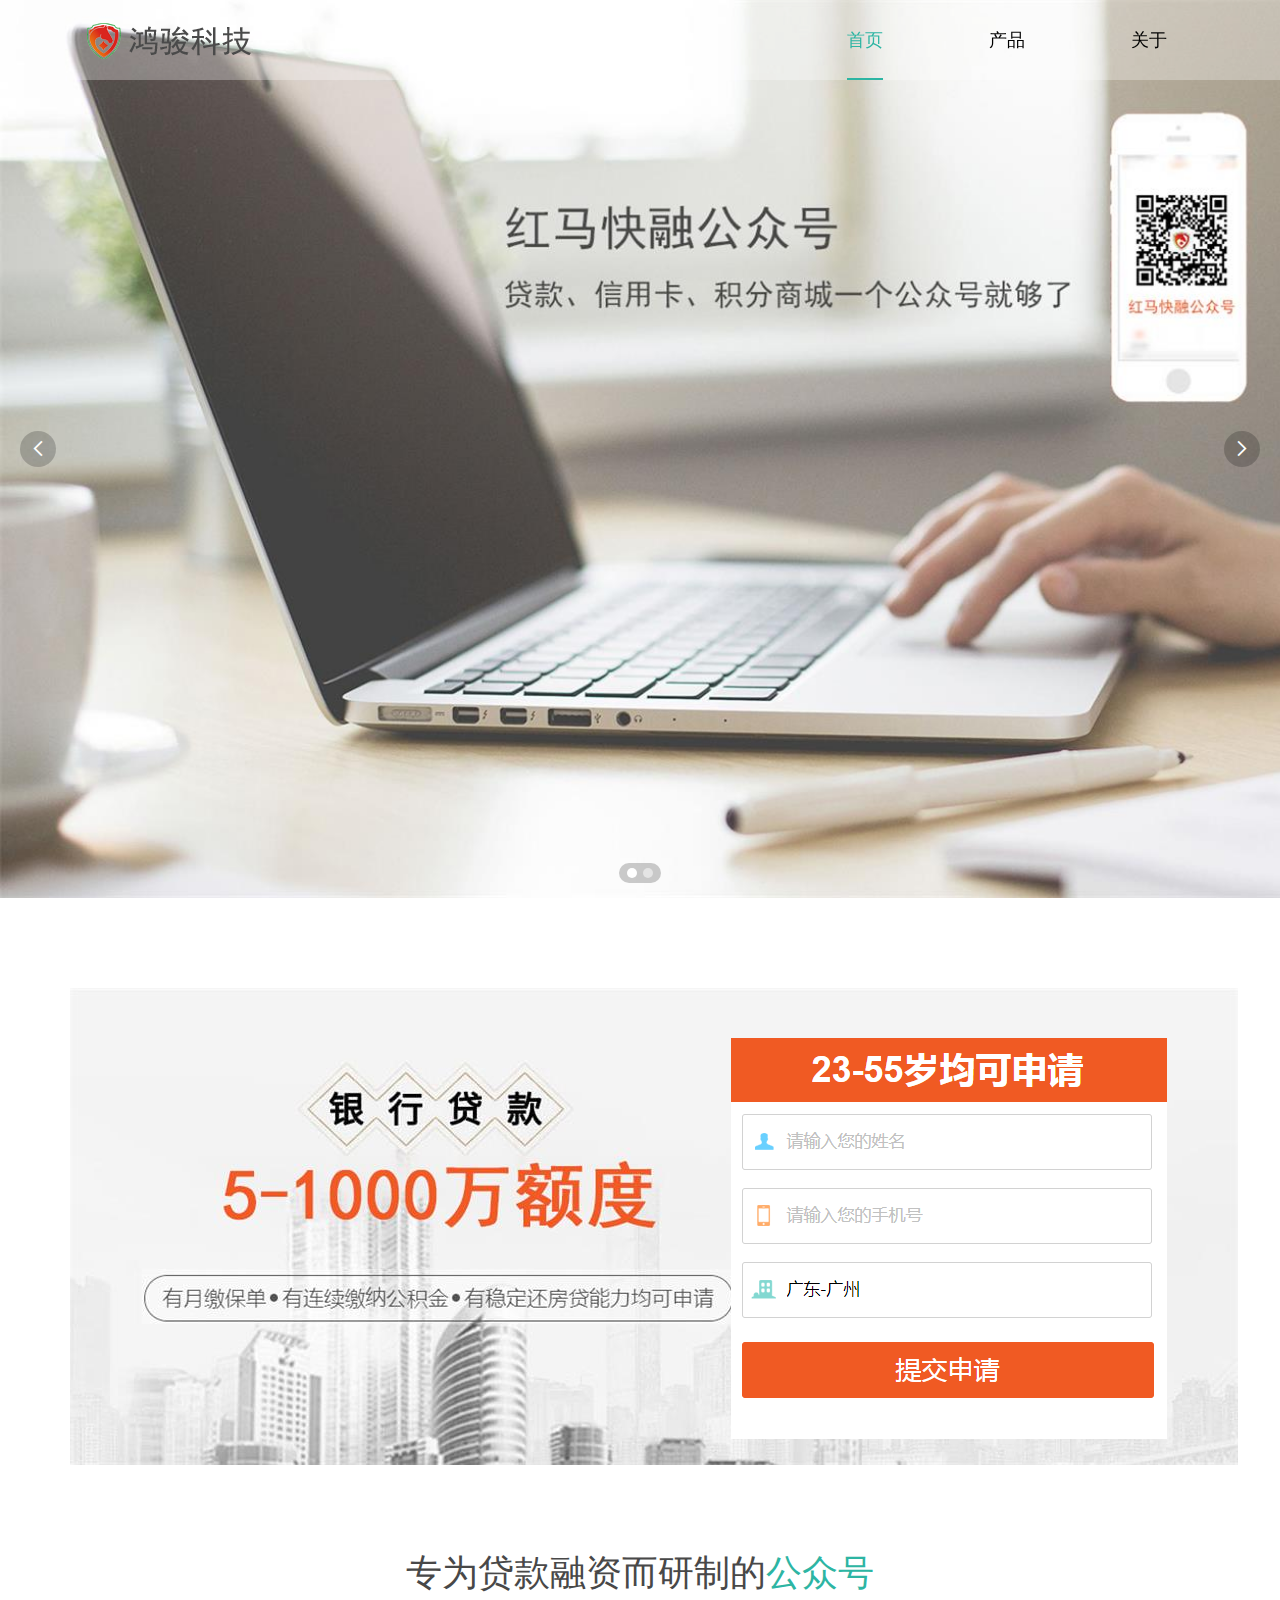
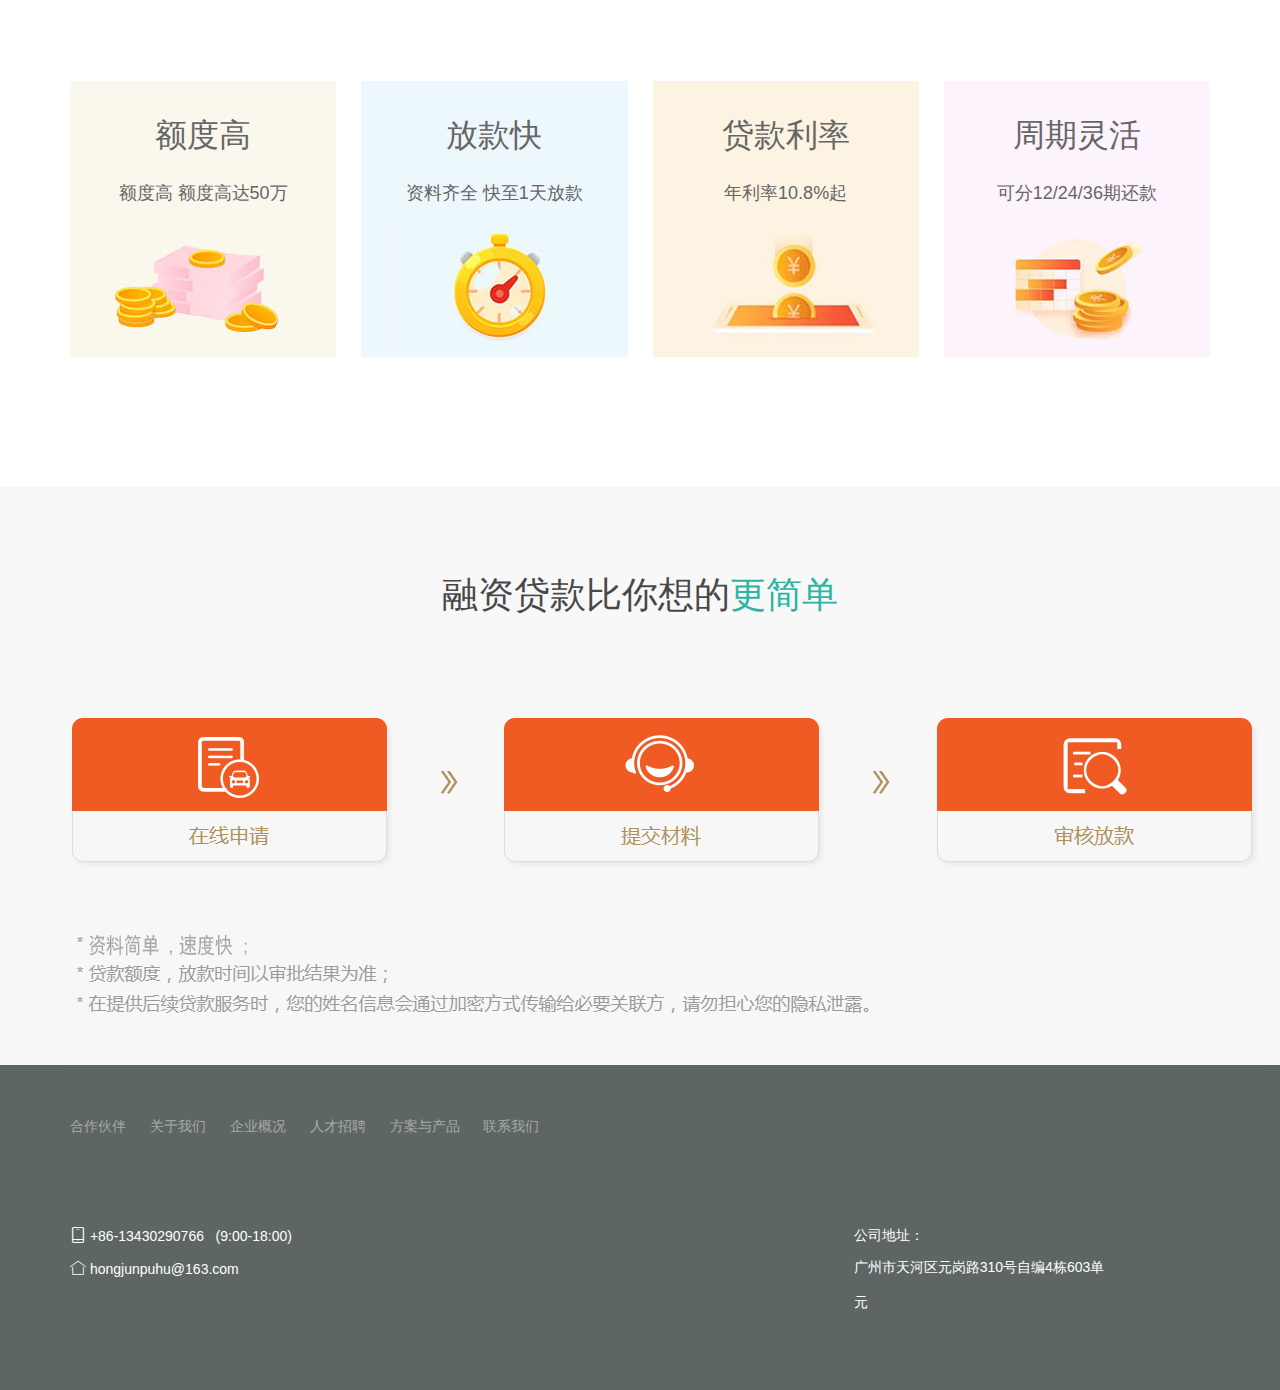
<file: index.html>
<!DOCTYPE html>
<html lang="en">
<head>
  <meta charset="UTF-8">
  <meta name="viewport" content="width=device-width,user-scalable=no,initial-scale=1.0,maximum-scale=1.0,minimum-scale=1.0">
  <title>鸿骏科技-首页</title>
  <link rel="stylesheet" href="./res/layui/css/layui.css">
  <link rel="stylesheet" href="./res/static/css/index.css">
</head>
<body>
  <!-- nav部分 -->
  <div class="nav index">
    <div class="layui-container">
      <!-- 公司logo -->
      <div class="nav-logo">
        <a href="index.html">
          <img src="./res/static/img/logo.png" alt="鸿骏科技">
        </a>
      </div>
      <div class="nav-list">
        <button>
          <span></span><span></span><span></span>
        </button>
        <ul class="layui-nav" lay-filter="">
          <li class="layui-nav-item layui-this"><a href="index.html">首页</a></li>
          <li class="layui-nav-item"><a href="#">产品</a></li>
          <!-- <li class="layui-nav-item"><a href="html/product.html">产品</a></li> -->
          <li class="layui-nav-item"><a href="#">关于</a></li>
        </ul>
      </div>
    </div>
  </div>
  <!-- banner部分 -->
  <div>
    <div class="layui-carousel" id="banner">
      <div carousel-item>
        <div>
          <img src="./res/static/img/banner11.jpg">
          <!-- <div class="panel">
            <p class="title">鸿骏科技</p>
            <p>完美前端体验</p>
          </div> -->
        </div>
        <div>
          <img src="./res/static/img/banner2.jpg">
          <div class="panel">
            <p class="title">鸿骏科技</p>
            <p>提供优质服务</p>
          </div>
        </div>
      </div>
    </div>
  </div>
  <!-- main部分 -->
  <div class="tlinks">Collect from <a href="http://www.cssmoban.com/" >网页模板</a></div>
  <div class="main-product">
    <div class="layui-container" style="position: relative;">
      <img src="./res/static/img/额度.jpg">
      <a href="http://gdaib-lihum.mikecrm.com/TN1y9aI">
        <img src="./res/static/img/apply.png" style="position: absolute;right: 5%;top: 50px;">
      </a>
    </div>
    <div class="layui-container">
      <p class="title">专为贷款融资而研制的<span>公众号</span></p>
      <div class="layui-row layui-col-space25">
        <div class="layui-col-sm6 layui-col-md3">
          <div class="content" style="background-color: #faf8ec;border: none;">
            <div>
              <p style="font-size: 32px;color: #666; margin: 10px 0px 30px;">额度高</a>
              <p style="font-size: 18px; color: #666; margin: 10px 0px;">额度高
                额度高达50万</p>
            </div>
            <div style="background-image: url('./res/static/img/bg.png'); width: 200px;height: 140px;"></div>
          </div>
        </div>
        <div class="layui-col-sm6 layui-col-md3 ">
          <div class="content" style="background-color: #edf8fc;border: none;">
            <div>
              <p style="font-size: 32px;color: #666; margin: 10px 0px 30px;">放款快</p>
              <p style="font-size: 18px; color: #666; margin: 10px 0px;">资料齐全 快至1天放款</p>
            </div>
            <div style="background: url('./res/static/img/bg.png') -200px 0px; width: 200px;height: 140px;"></div>
          </div>
        </div> 
        <div class="layui-col-sm6 layui-col-md3 ">
          <div class="content" style="background-color: #fcf3e2;border: none;">
            <div>
              <p style="font-size: 32px;color: #666; margin: 10px 0px 30px;">贷款利率</p>
              <p style="font-size: 18px; color: #666; margin: 10px 0px;">年利率10.8%起</p>
            </div>
            <div style="background: url('./res/static/img/bg.png') -410px 0px; width: 200px;height: 140px;"></div>
          </div>
        </div>
        <div class="layui-col-sm6 layui-col-md3 ">
          <div class="content" style="background-color: #fdf3fc;border: none;">
            <div>
              <p style="font-size: 32px;color: #666; margin: 10px 0px 30px;">周期灵活</p>
              <p style="font-size: 18px; color: #666; margin: 10px 0px;">可分12/24/36期还款  </p>
            </div>
            <div style="background: url('./res/static/img/bg.png') 0px -150px; width: 200px;height: 140px;"></div>
          </div>
        </div>
      </div>
    </div>
  </div>
  <div class="main-service">
    <div class="layui-container">
      <p class="title">融资贷款比你想的<span>更简单</span></p>
      <div class="layui-row layui-col-space25">
        <div class="layui-col-sm6 layui-col-md3">
          <div class="content" style="background-color: #faf8ec;border: none;">
            <img src="./res/static/img/flow.png" alt="">
          </div>
        </div>
      </div>
    </div>
  </div>
  <!-- footer部分 -->
  <div class="footer">
    <div class="layui-container">
      <p class="footer-web">
        <a href="javascript:;">合作伙伴</a>
        <a href="#">关于我们</a>
        <a href="javascript:;">企业概况</a>
        <a href="javascript:;">人才招聘</a>
        <a href="javascript:;">方案与产品</a>
        <a href="javascript:;">联系我们</a>
      </p>
      <div class="layui-row footer-contact">
        <div class="layui-col-sm10 layui-col-lg11">
          <div class="layui-row">
            <div class="layui-col-sm6 layui-col-md8 layui-col-lg9">
              <p class="contact-top"><i class="layui-icon layui-icon-cellphone"></i>&nbsp;+86-13430290766&nbsp;&nbsp;&nbsp;(9:00-18:00)</p>
              <p class="contact-bottom"><i class="layui-icon layui-icon-home"></i>&nbsp;hongjunpuhu@163.com</span></p>
            </div>
            <div class="layui-col-sm6 layui-col-md4 layui-col-lg3">
              <p class="contact-top"><span class="right">公司地址：</span></p>
              <p class="contact-bottom"><span class="right">广州市天河区元岗路310号自编4栋603单元</span></p>
            </div>
          </div>
        </div>
      </div>
    </div>
  </div>
<script src="./res/layui/layui.js"></script>
<!--[if lt IE 9]>
  <script src="https://cdn.staticfile.org/html5shiv/r29/html5.min.js"></script>
  <script src="https://cdn.staticfile.org/respond.js/1.4.2/respond.min.js"></script>
<![endif]-->
<script>
  layui.config({
    base: './res/static/js/' 
  }).use('firm'); 
</script>
</body>
</html>
</file>
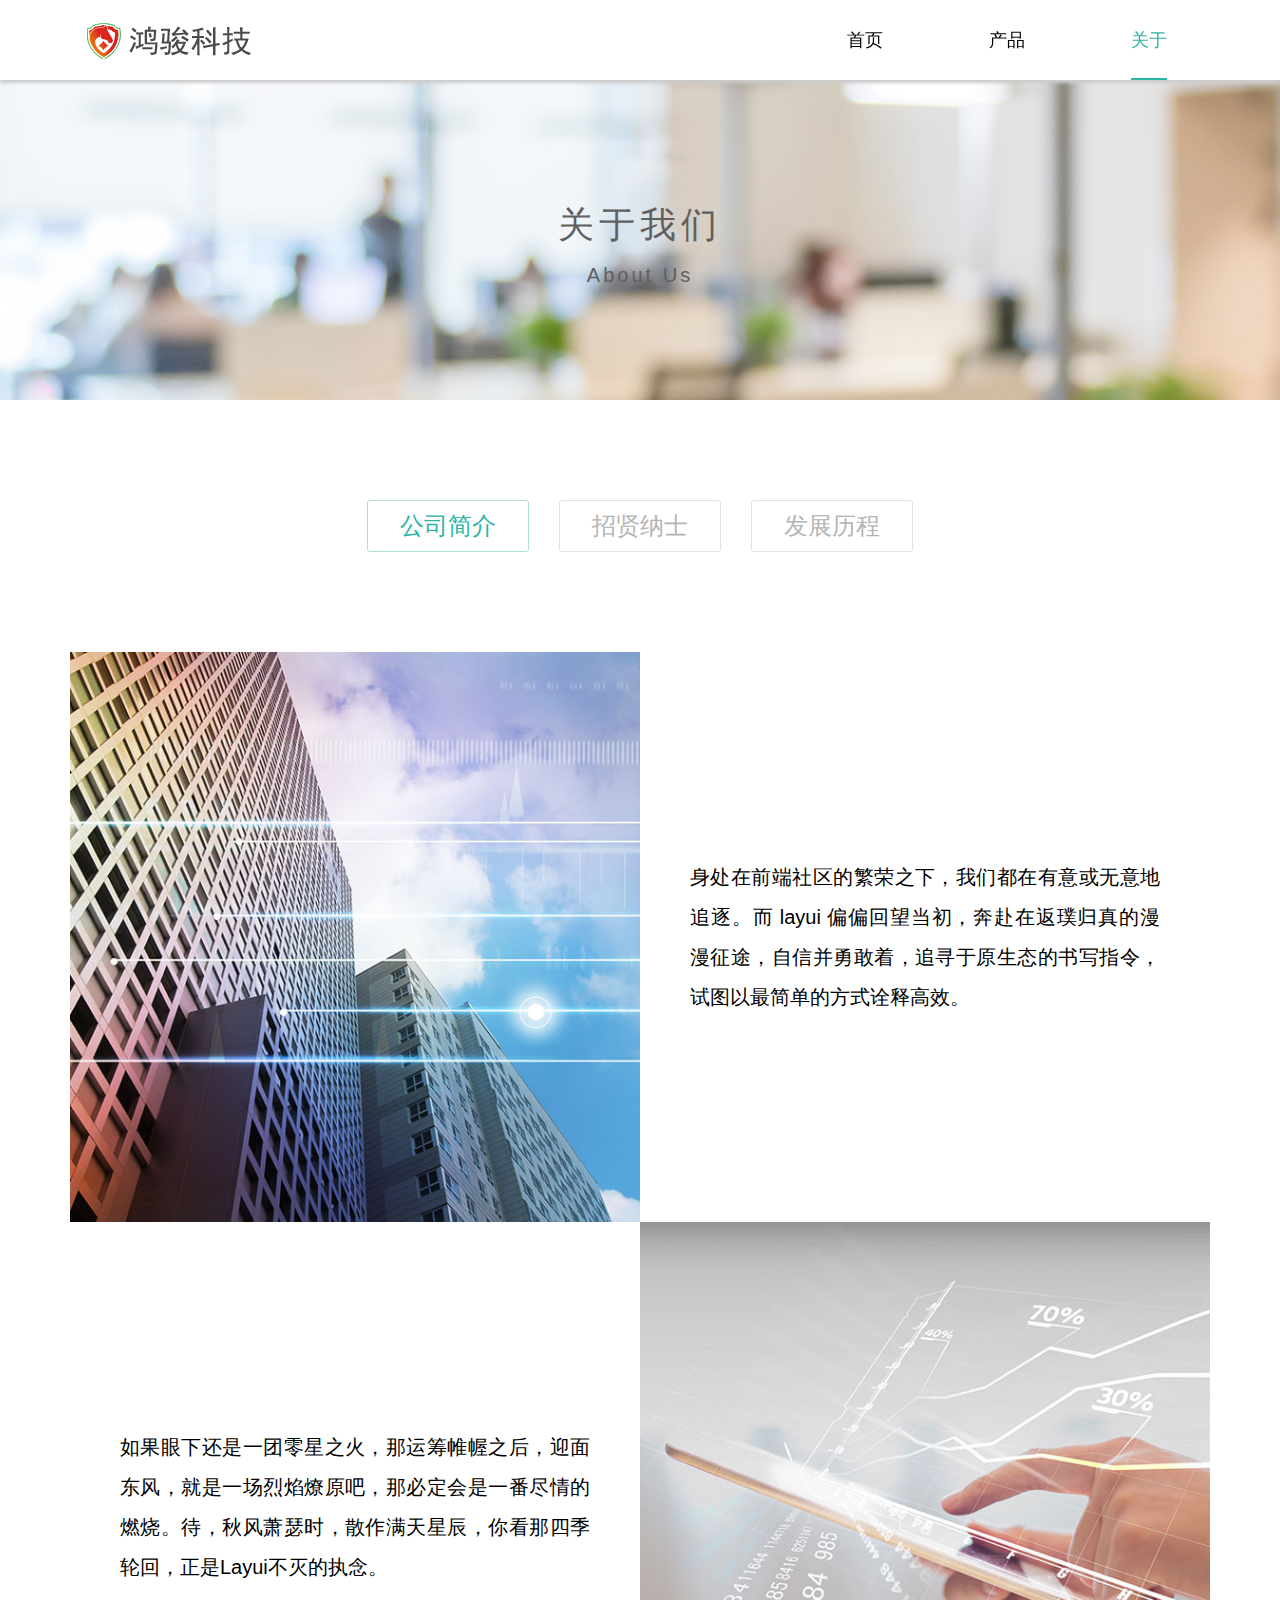
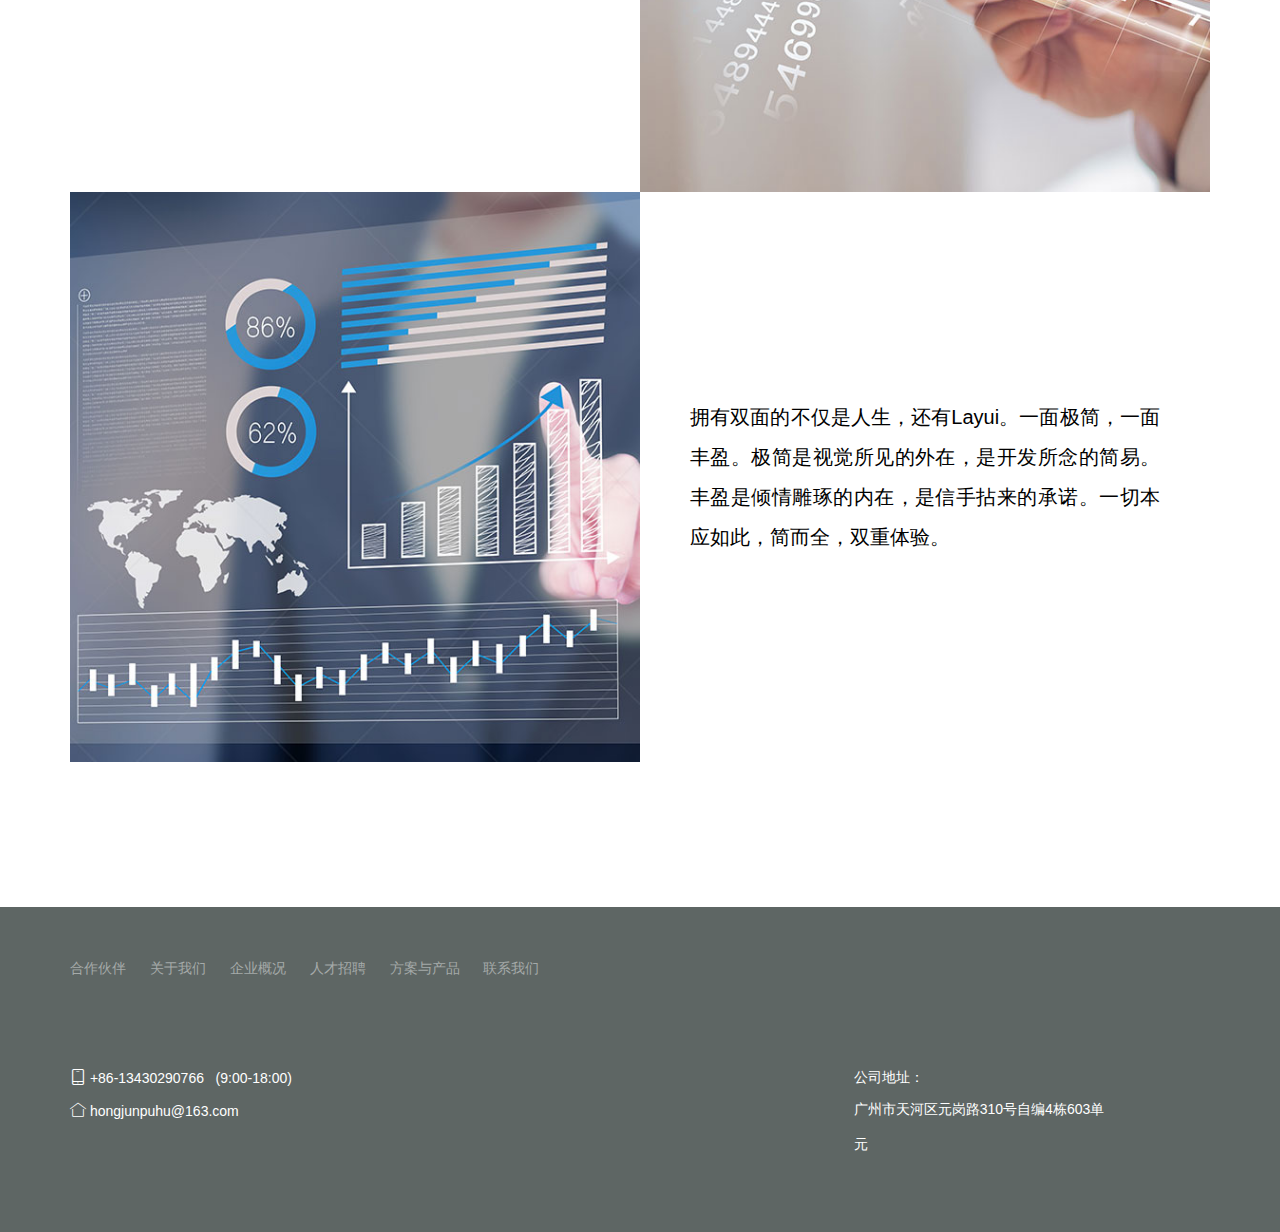
<file: html/about.html>
<!DOCTYPE html>
<html lang="en">
<head>
  <meta charset="UTF-8">
  <meta name="viewport" content="width=device-width,user-scalable=no,initial-scale=1.0,maximum-scale=1.0,minimum-scale=1.0">
  <title>鸿骏科技-关于</title>
  <link rel="stylesheet" href="../res/layui/css/layui.css">
  <link rel="stylesheet" href="../res/static/css/index.css">
</head>
<body>
  <!-- nav部分 -->
  <div class="nav">
    <div class="layui-container">
      <!-- 公司logo -->
      <div class="nav-logo">
        <a href="index.html">
          <img src="../res/static/img/logo.png" alt="鸿骏科技">
        </a>
      </div>
      <div class="nav-list">
        <button>
          <span></span><span></span><span></span>
        </button>
        <ul class="layui-nav" lay-filter="">
          <li class="layui-nav-item"><a href="../index.html">首页</a></li>
          <li class="layui-nav-item"><a href="product.html">产品</a></li>
          <li class="layui-nav-item layui-this"><a href="about.html">关于</a></li>
        </ul>
      </div>
    </div>
  </div>
  <!-- banner部分 -->
  <div class="banner about">
    <div class="title">
      <p>关于我们</p>
      <p class="en">About Us</p>
    </div>
  </div>
  <!-- main部分 -->
  <div class="main-about">
    <div class="layui-container">
      <div class="layui-row">
        <ul class="aboutab">
          <li class="layui-this">公司简介</li><li>招贤纳士</li><li>发展历程</li>
        </ul>
        <div class="tabIntro">
          <div class="content">
            <div class="layui-inline img"><img src="../res/static/img/us_img1.jpg"></div><div class="layui-inline panel">
              <p>身处在前端社区的繁荣之下，我们都在有意或无意地追逐。而 layui 偏偏回望当初，奔赴在返璞归真的漫漫征途，自信并勇敢着，追寻于原生态的书写指令，试图以最简单的方式诠释高效。</p>
            </div>
          </div>
          <div class="content">
            <div class="layui-inline panel p_block">
              <p>如果眼下还是一团零星之火，那运筹帷幄之后，迎面东风，就是一场烈焰燎原吧，那必定会是一番尽情的燃烧。待，秋风萧瑟时，散作满天星辰，你看那四季轮回，正是Layui不灭的执念。</p>
            </div><div class="layui-inline img"><img src="../res/static/img/us_img2.jpg"></div>
              <p class="p_hidden">如果眼下还是一团零星之火，那运筹帷幄之后，迎面东风，就是一场烈焰燎原吧，那必定会是一番尽情的燃烧。待，秋风萧瑟时，散作满天星辰，你看那四季轮回，正是Layui不灭的执念。</p>
          </div>
          <div class="content">
            <div class="layui-inline img"><img src="../res/static/img/us_img3.jpg"></div><div class="layui-inline panel">
              <p>拥有双面的不仅是人生，还有Layui。一面极简，一面丰盈。极简是视觉所见的外在，是开发所念的简易。丰盈是倾情雕琢的内在，是信手拈来的承诺。一切本应如此，简而全，双重体验。</p>
            </div>
          </div>         
        </div>
        <div class="tabJob">
          <div class="content">
            <p class="title">前端开发工程师</p>
            <p>> 职位描述</p>
            <ol>
              <li>前端开发及维护工作；</li>
              <li>有良好的技术基础，熟悉 Web 标准，熟练掌握多种 Web 前端技术；</li>
              <li>掌握行业内流行的类库，Vue.js， React 等主流框架；</li>
              <li>参与公司前端工程的设计、研发；</li>
              <li>了解不同浏览器之间的差异，移动设备之间的差异。</li>
            </ol>
          </div>
          <div class="content">
            <p class="title">IOS 开发工程师</p>
            <p>> 职位描述</p>
            <ol>
              <li>前端开发及维护工作；</li>
              <li>有良好的技术基础，熟悉 Web 标准，熟练掌握多种 Web 前端技术；</li>
              <li>掌握行业内流行的类库，Vue.js， React 等主流框架；</li>
              <li>参与公司前端工程的设计、研发；</li>
              <li>了解不同浏览器之间的差异，移动设备之间的差异。</li>
            </ol>
          </div>
          <div class="content">
            <p class="title">JAVA 工程师</p>
            <p>> 职位描述</p>
            <ol>
              <li>前端开发及维护工作；</li>
              <li>有良好的技术基础，熟悉 Web 标准，熟练掌握多种 Web 前端技术；</li>
              <li>掌握行业内流行的类库，Vue.js， React 等主流框架；</li>
              <li>参与公司前端工程的设计、研发；</li>
              <li>了解不同浏览器之间的差异，移动设备之间的差异。</li>
            </ol>
          </div>
        </div>
        <div class="tabCour">
          <p class="title">我们的蜕变</p>
          <ul class="timeline">
            <li class="odd">
              <div class="cour-img"><img src="../res/static/img/us_img4.png"></div>
              <div class="cour-panel layui-col-sm4 layui-col-lg5">
                <p class="label">2012 年 6 月</p>
                <p>我们成立了，来到了广州这个美丽的地方。</p>
              </div>
            </li>
            <li>
              <div class="cour-img"><img src="../res/static/img/us_img5.png"></div>
              <div class="cour-panel layui-col-sm4 layui-col-sm-offset8 layui-col-lg5 layui-col-lg-offset7">
                <p class="label">2014 年 9 月</p>
                <p>我们还在广州这个美丽的地方。</p>
              </div>
            </li>
            <li class="odd">
              <div class="cour-img"><img src="../res/static/img/us_img6.png"></div>
              <div class="cour-panel layui-col-sm4 layui-col-lg5">
                <p class="label">2016 年 3 月</p>
                <p>我们还在广州这个美丽的地方。</p>
              </div>
            </li>
            <li>
              <div class="cour-img"><img src="../res/static/img/us_img7.png"></div>
              <div class="cour-panel layui-col-sm4 layui-col-sm-offset8 layui-col-lg5 layui-col-lg-offset7">
                <p class="label">2019 年 11 月</p>
                <p>我们还在广州这个美丽的地方。</p>
              </div>
            </li>
            <li class="odd">
              <div class="cour-img"><img src="../res/static/img/us_img8.png"></div>
            </li>
          </ul>
        </div>
      </div>
    </div>
  </div>
  <!-- footer部分 -->
  <div class="footer">
    <div class="layui-container">
      <p class="footer-web">
        <a href="javascript:;">合作伙伴</a>
        <a href="about.html">关于我们</a>
        <a href="javascript:;">企业概况</a>
        <a href="javascript:;">人才招聘</a>
        <a href="javascript:;">方案与产品</a>
        <a href="javascript:;">联系我们</a>
      </p>
      <div class="layui-row footer-contact">
        <div class="layui-col-sm10 layui-col-lg11">
          <div class="layui-row">
            <div class="layui-col-sm6 layui-col-md8 layui-col-lg9">
              <p class="contact-top"><i class="layui-icon layui-icon-cellphone"></i>&nbsp;+86-13430290766&nbsp;&nbsp;&nbsp;(9:00-18:00)</p>
              <p class="contact-bottom"><i class="layui-icon layui-icon-home"></i>&nbsp;hongjunpuhu@163.com</span></p>
            </div>
            <div class="layui-col-sm6 layui-col-md4 layui-col-lg3">
              <p class="contact-top"><span class="right">公司地址：</span></p>
              <p class="contact-bottom"><span class="right">广州市天河区元岗路310号自编4栋603单元</span></p>
            </div>
          </div>
        </div>
      </div>
    </div>
  </div>
<script src="../res/layui/layui.js"></script>
<!--[if lt IE 9]>
  <script src="https://cdn.staticfile.org/html5shiv/r29/html5.min.js"></script>
  <script src="https://cdn.staticfile.org/respond.js/1.4.2/respond.min.js"></script>
<![endif]-->
<script>
  layui.config({
    base: '../res/static/js/' 
  }).use('firm'); 
</script>
</body>
</html>
</file>
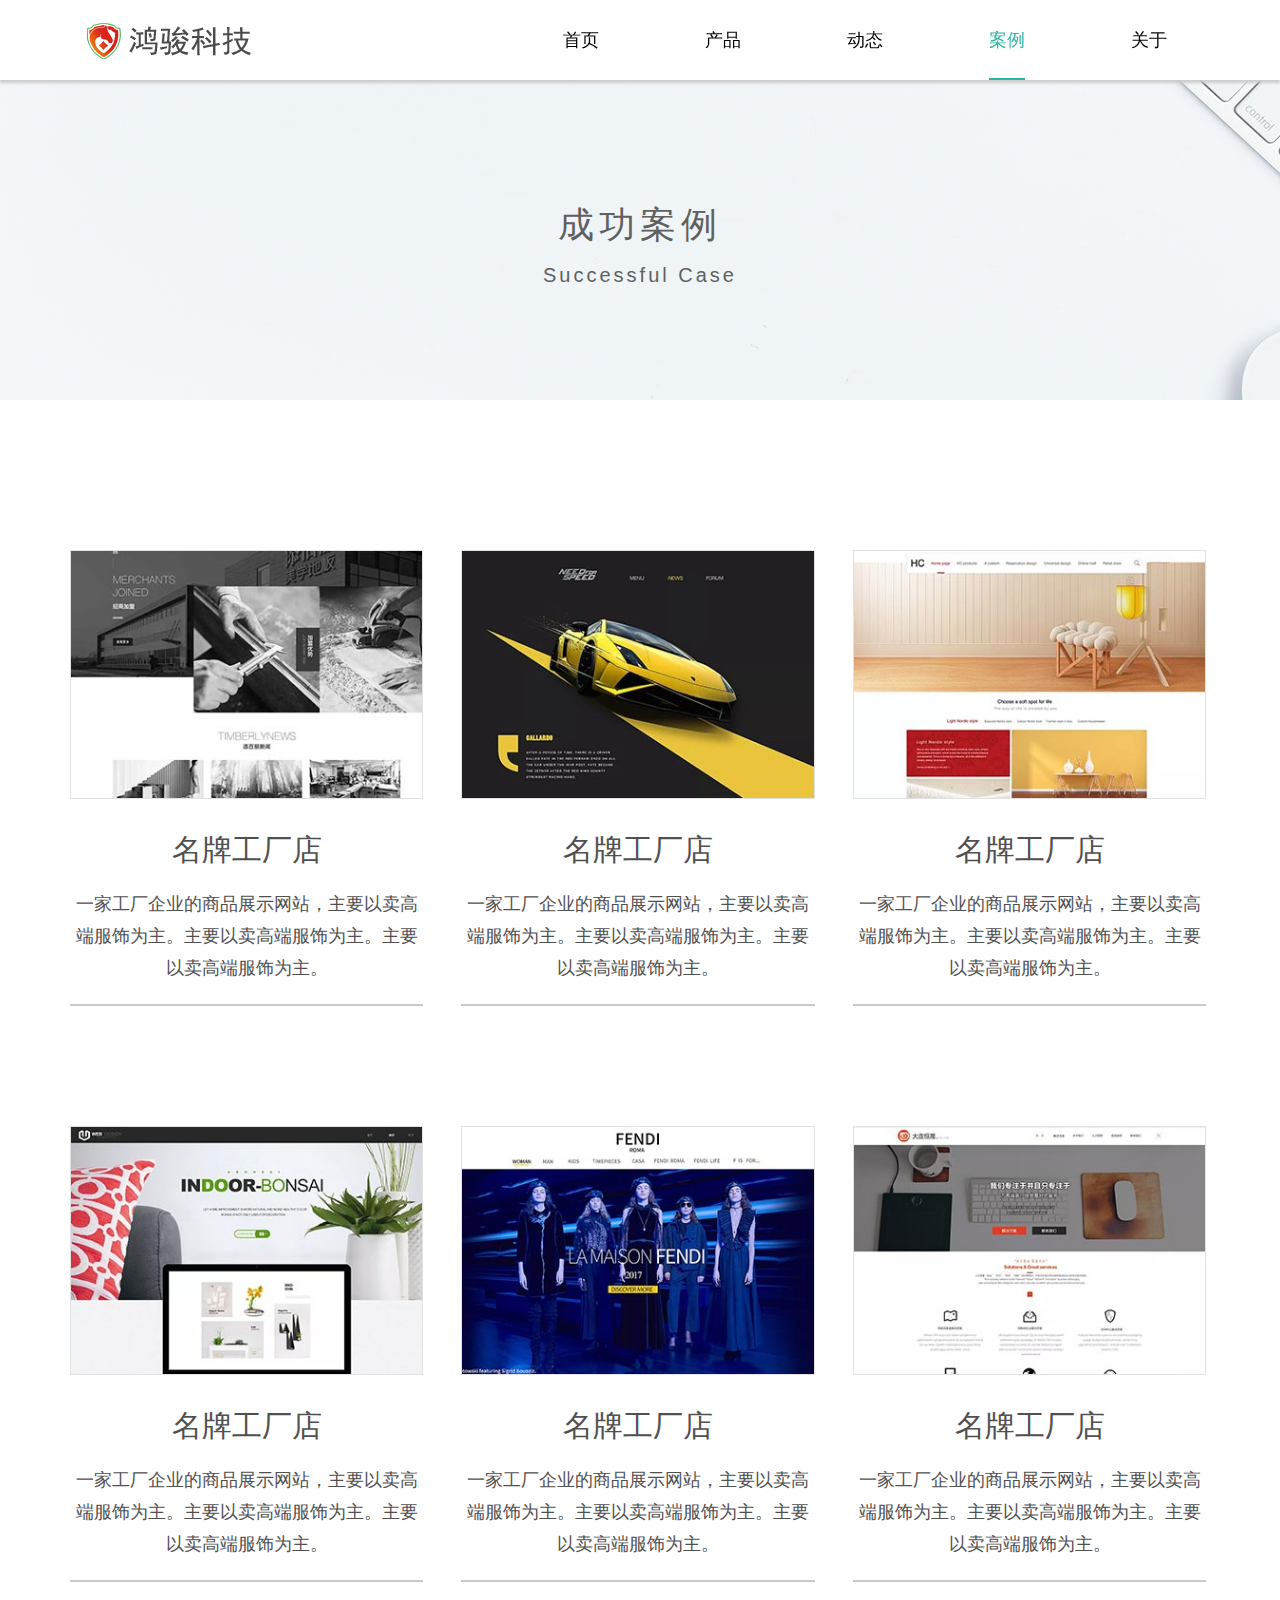
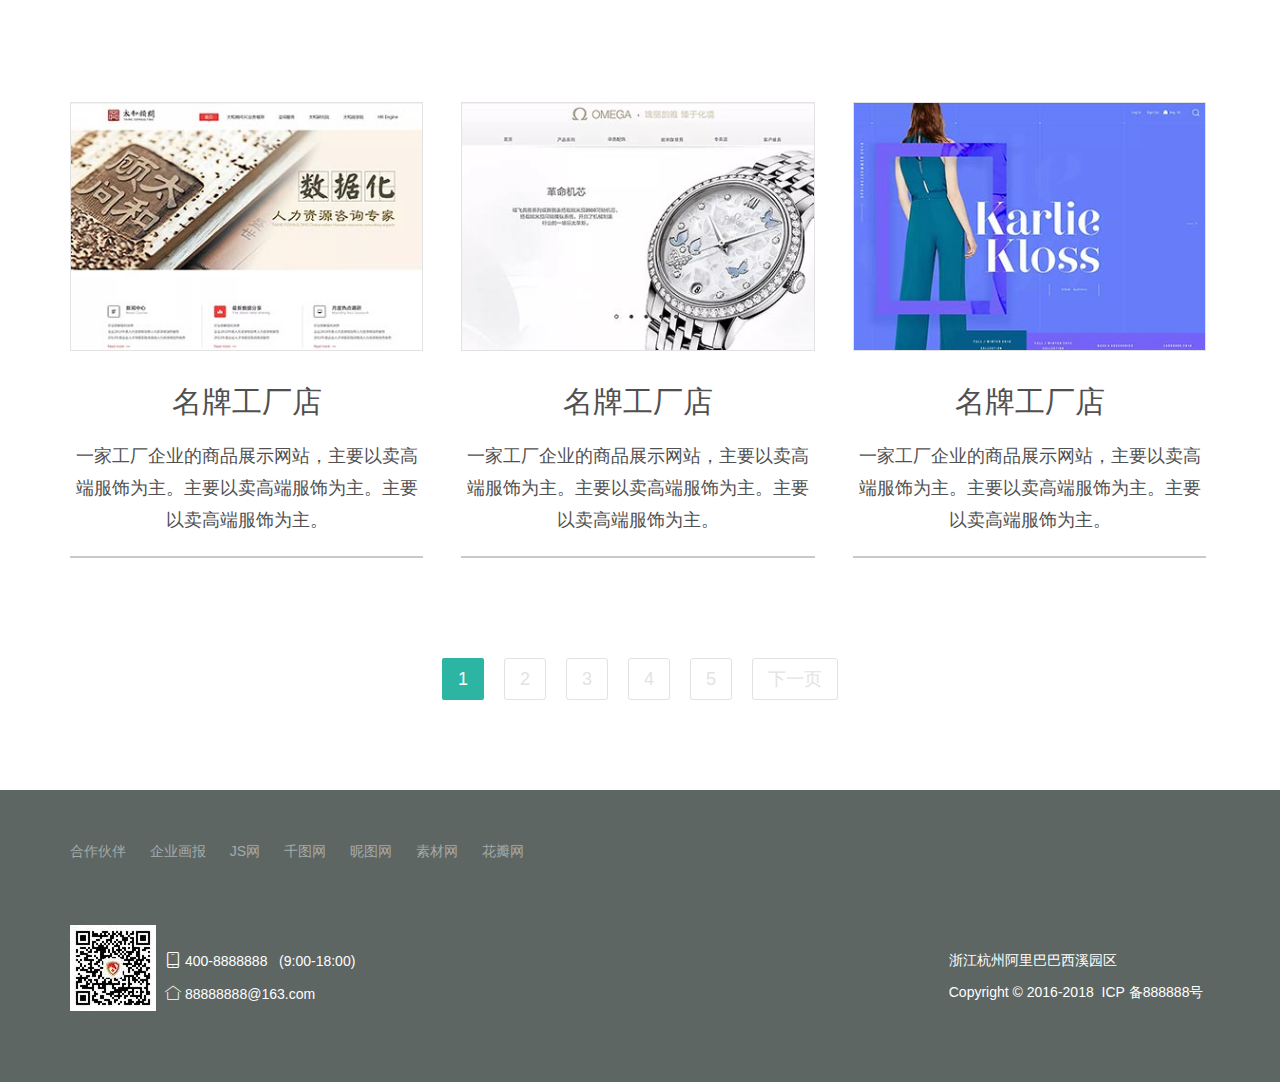
<file: html/case.html>
<!DOCTYPE html>
<html lang="en">
<head>
  <meta charset="UTF-8">
  <meta name="viewport" content="width=device-width,user-scalable=no,initial-scale=1.0,maximum-scale=1.0,minimum-scale=1.0">
  <title>类友网络-案例</title>
  <link rel="stylesheet" href="../res/layui/css/layui.css">
  <link rel="stylesheet" href="../res/static/css/index.css">
</head>
<body>
  <!-- nav部分 -->
  <div class="nav">
    <div class="layui-container">
      <!-- 公司logo -->
      <div class="nav-logo">
        <a href="index.html">
          <img src="../res/static/img/logo.png" alt="类友网络">
        </a>
      </div>
      <div class="nav-list">
        <button>
          <span></span><span></span><span></span>
        </button>
        <ul class="layui-nav" lay-filter="">
          <li class="layui-nav-item"><a href="index.html">首页</a></li>
          <li class="layui-nav-item"><a href="product.html">产品</a></li>
          <li class="layui-nav-item"><a href="news.html">动态</a></li>
          <li class="layui-nav-item layui-this"><a href="case.html">案例</a></li>
          <li class="layui-nav-item"><a href="about.html">关于</a></li>
        </ul>
      </div>
    </div>
  </div>
  <!-- banner部分 -->
  <div class="banner case">
    <div class="title">
      <p>成功案例</p>
      <p class="en">Successful Case</p>
    </div>
  </div>
  <!-- main部分 -->
  <div class="main-case">
    <div class="layui-container">
      <div class="layui-row">
        <div class="layui-inline content">
          <div class="layui-inline case-img"><img src="../res/static/img/case1.jpg"></div>
          <p class="lable">名牌工厂店</p>
          <p>一家工厂企业的商品展示网站，主要以卖高端服饰为主。主要以卖高端服饰为主。主要以卖高端服饰为主。</p>
        </div>
        <div class="layui-inline content even center">
          <div class="layui-inline case-img"><img src="../res/static/img/case2.jpg"></div>
          <p class="lable">名牌工厂店</p>
          <p>一家工厂企业的商品展示网站，主要以卖高端服饰为主。主要以卖高端服饰为主。主要以卖高端服饰为主。</p>
        </div>
        <div class="layui-inline content">
          <div class="layui-inline case-img"><img src="../res/static/img/case3.jpg"></div>
          <p class="lable">名牌工厂店</p>
          <p>一家工厂企业的商品展示网站，主要以卖高端服饰为主。主要以卖高端服饰为主。主要以卖高端服饰为主。</p>
        </div>
        <div class="layui-inline content even">
          <div class="layui-inline case-img"><img src="../res/static/img/case4.jpg"></div>
          <p class="lable">名牌工厂店</p>
          <p>一家工厂企业的商品展示网站，主要以卖高端服饰为主。主要以卖高端服饰为主。主要以卖高端服饰为主。</p>
        </div>
        <div class="layui-inline content center">
          <div class="layui-inline case-img"><img src="../res/static/img/case5.jpg"></div>
          <p class="lable">名牌工厂店</p>
          <p>一家工厂企业的商品展示网站，主要以卖高端服饰为主。主要以卖高端服饰为主。主要以卖高端服饰为主。</p>
        </div>
        <div class="layui-inline content even">
          <div class="layui-inline case-img"><img src="../res/static/img/case6.jpg"></div>
          <p class="lable">名牌工厂店</p>
          <p>一家工厂企业的商品展示网站，主要以卖高端服饰为主。主要以卖高端服饰为主。主要以卖高端服饰为主。</p>
        </div>
        <div class="layui-inline content">
          <div class="layui-inline case-img"><img src="../res/static/img/case7.jpg"></div>
          <p class="lable">名牌工厂店</p>
          <p>一家工厂企业的商品展示网站，主要以卖高端服饰为主。主要以卖高端服饰为主。主要以卖高端服饰为主。</p>
        </div>
        <div class="layui-inline content even center">
          <div class="layui-inline case-img"><img src="../res/static/img/case8.jpg"></div>
          <p class="lable">名牌工厂店</p>
          <p>一家工厂企业的商品展示网站，主要以卖高端服饰为主。主要以卖高端服饰为主。主要以卖高端服饰为主。</p>
        </div>
        <div class="layui-inline content">
          <div class="layui-inline case-img"><img src="../res/static/img/case9.jpg"></div>
          <p class="lable">名牌工厂店</p>
          <p>一家工厂企业的商品展示网站，主要以卖高端服饰为主。主要以卖高端服饰为主。主要以卖高端服饰为主。</p>
        </div>
      </div>
      <div id="casePage"></div>
    </div>
  </div>
  <!-- footer部分 -->
  <div class="footer">
    <div class="layui-container">
      <p class="footer-web">
        <a href="javascript:;">合作伙伴</a>
        <a href="javascript:;">企业画报</a>
        <a href="javascript:;">JS网</a>
        <a href="javascript:;">千图网</a>
        <a href="javascript:;">昵图网</a>
        <a href="javascript:;">素材网</a>
        <a href="javascript:;">花瓣网</a>
      </p>
      <div class="layui-row footer-contact">
        <div class="layui-col-sm2 layui-col-lg1"><img src="../res/static/img/erweima.jpg"></div>
        <div class="layui-col-sm10 layui-col-lg11">
          <div class="layui-row">
            <div class="layui-col-sm6 layui-col-md8 layui-col-lg9">
              <p class="contact-top"><i class="layui-icon layui-icon-cellphone"></i>&nbsp;400-8888888&nbsp;&nbsp;&nbsp;(9:00-18:00)</p>
              <p class="contact-bottom"><i class="layui-icon layui-icon-home"></i>&nbsp;88888888@163.com</span></p>
            </div>
            <div class="layui-col-sm6 layui-col-md4 layui-col-lg3">
              <p class="contact-top"><span class="right">浙江杭州阿里巴巴西溪园区</span></p>
              <p class="contact-bottom"><span class="right">Copyright&nbsp;©&nbsp;2016-2018&nbsp;&nbsp;ICP&nbsp;备888888号</span></p>
            </div>
          </div>
        </div>
      </div>
    </div>
  </div>
<script src="../res/layui/layui.js"></script>
<!--[if lt IE 9]>
  <script src="https://cdn.staticfile.org/html5shiv/r29/html5.min.js"></script>
  <script src="https://cdn.staticfile.org/respond.js/1.4.2/respond.min.js"></script>
<![endif]-->
<script>
  layui.config({
    base: '../res/static/js/' 
  }).use('firm'); 
</script>
</body>
</html>
</file>
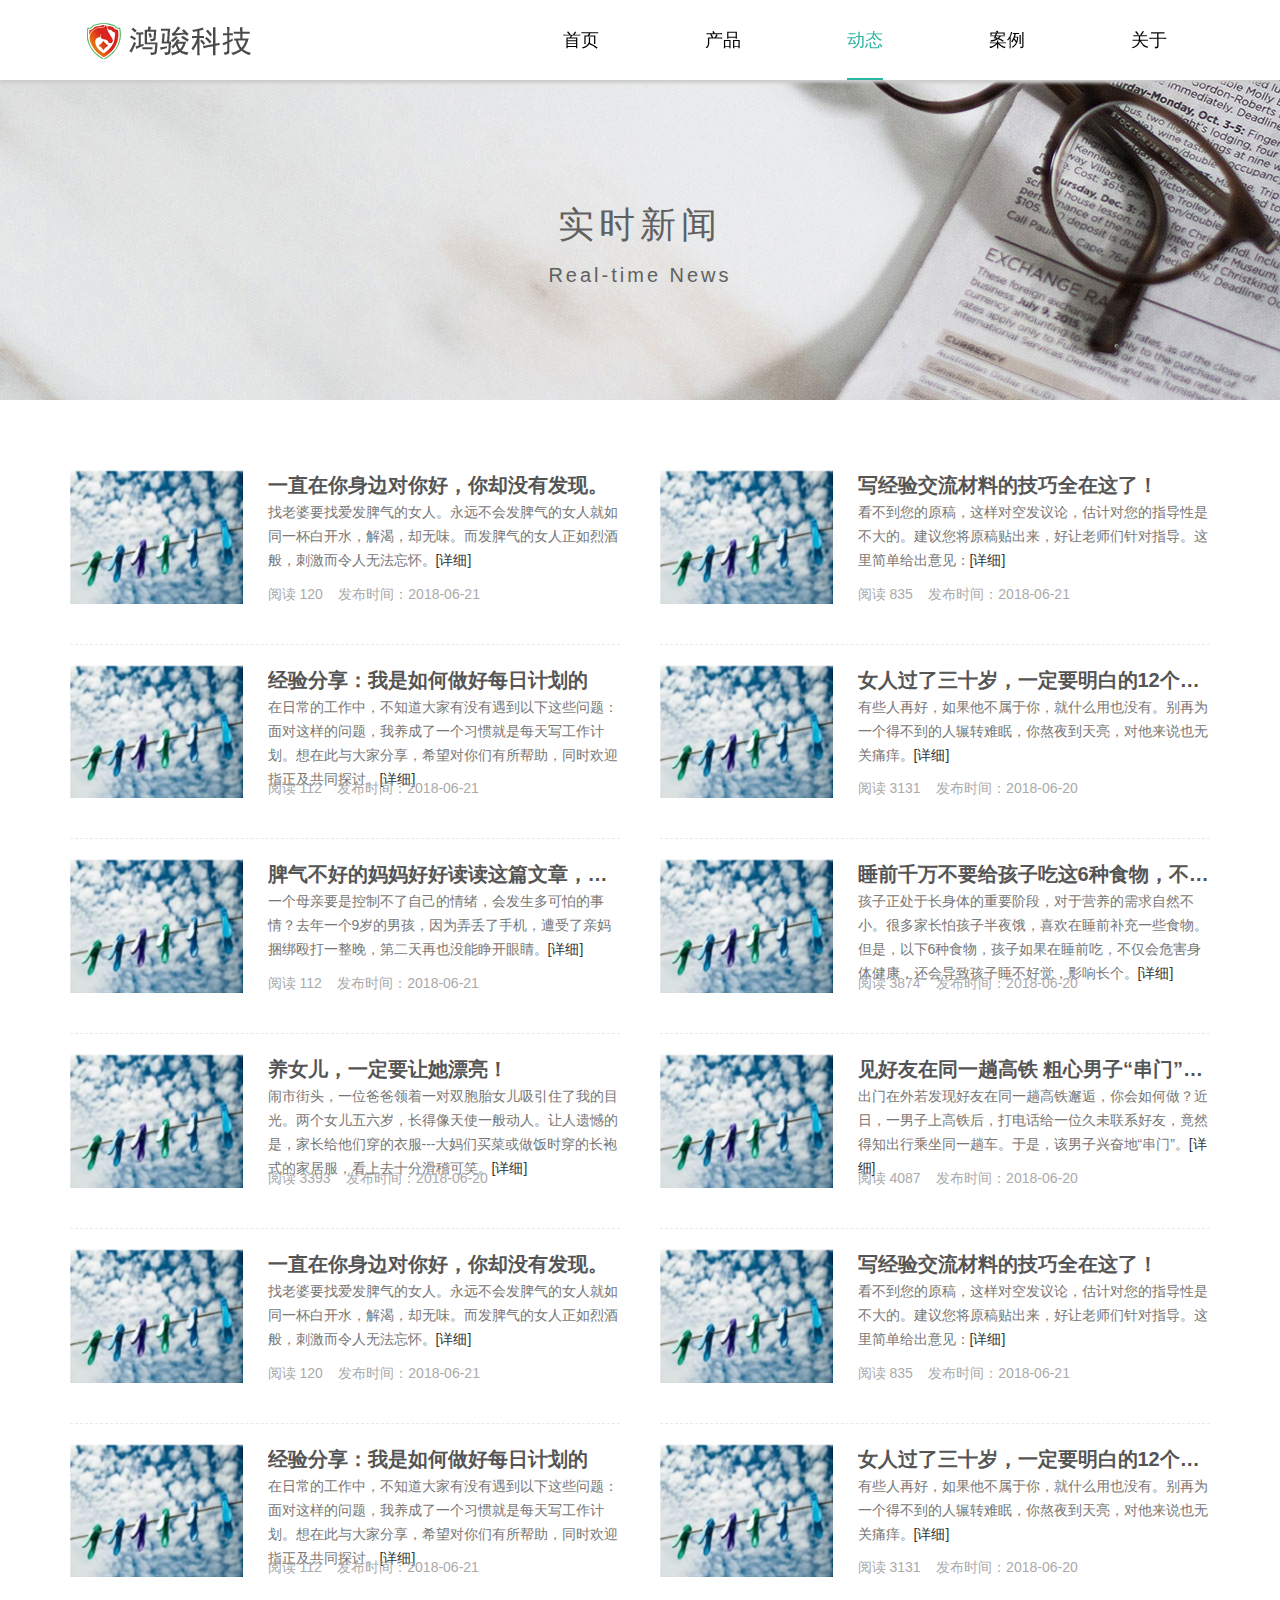
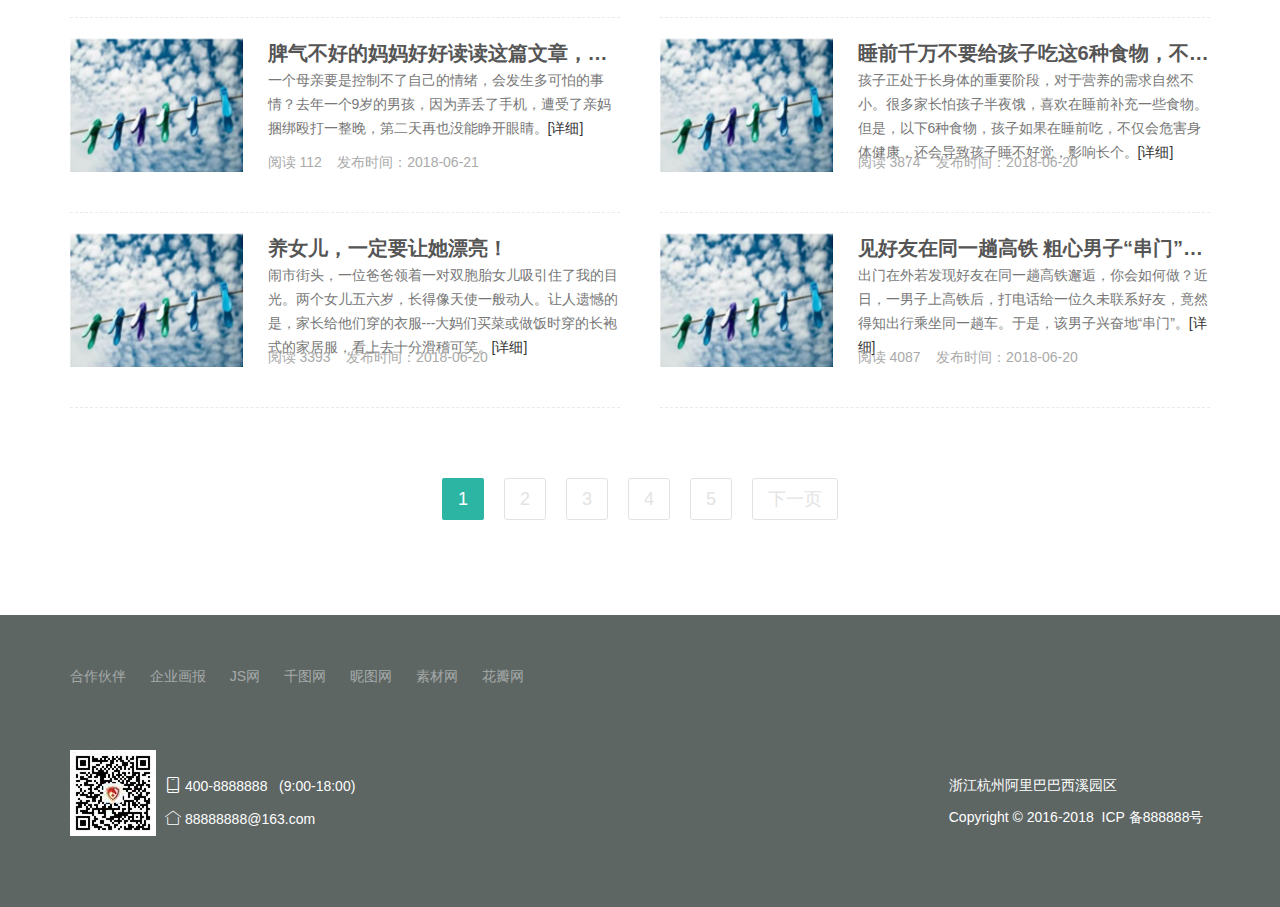
<file: html/news.html>
<!DOCTYPE html>
<html lang="en">
<head>
  <meta charset="UTF-8">
  <meta name="viewport" content="width=device-width,user-scalable=no,initial-scale=1.0,maximum-scale=1.0,minimum-scale=1.0">
  <title>类友网络-动态</title>
  <link rel="stylesheet" href="../res/layui/css/layui.css">
  <link rel="stylesheet" href="../res/static/css/index.css">
</head>
<body>
  <!-- nav部分 -->
  <div class="nav">
    <div class="layui-container">
      <!-- 公司logo -->
      <div class="nav-logo">
        <a href="index.html">
          <img src="../res/static/img/logo.png" alt="类友网络">
        </a>
      </div>
      <div class="nav-list">
        <button>
          <span></span><span></span><span></span>
        </button>
        <ul class="layui-nav" lay-filter="">
          <li class="layui-nav-item"><a href="index.html">首页</a></li>
          <li class="layui-nav-item"><a href="product.html">产品</a></li>
          <li class="layui-nav-item layui-this"><a href="news.html">动态</a></li>
          <li class="layui-nav-item"><a href="case.html">案例</a></li>
          <li class="layui-nav-item"><a href="about.html">关于</a></li>
        </ul>
      </div>
    </div>
  </div>
  <!-- banner部分 -->
  <div class="banner news">
    <div class="title">
      <p>实时新闻</p>
      <p class="en">Real-time News</p>
    </div>
  </div>
  <!-- main -->
  <div class="main-news">
    <div class="layui-container">
      <div class="layui-row layui-col-space20">
        <div class="layui-col-lg6 content">
          <div>
            <div class="news-img"><a href="newsDetail.html"><img src="../res/static/img/news_img1.jpg"></a></div><div class="news-panel">
              <strong><a href="newsDetail.html">一直在你身边对你好，你却没有发现。</a></strong>
              <p class="detail"><span>找老婆要找爱发脾气的女人。永远不会发脾气的女人就如同一杯白开水，解渴，却无味。而发脾气的女人正如烈酒般，刺激而令人无法忘怀。</span><a href="newsDetail.html">[详细]</a></p>
              <p class="read-push">阅读 <span>120</span>&nbsp;&nbsp;&nbsp;&nbsp;发布时间：<span>2018-06-21</span></p>
            </div>
          </div>
        </div>
        <div class="layui-col-lg6 content">
          <div>
            <div class="news-img"><a href="newsDetail.html"><img src="../res/static/img/news_img1.jpg"></a></div><div class="news-panel">
              <strong><a href="newsDetail.html">写经验交流材料的技巧全在这了！</a></strong>
              <p class="detail"><span>看不到您的原稿，这样对空发议论，估计对您的指导性是不大的。建议您将原稿贴出来，好让老师们针对指导。这里简单给出意见：</span><a href="newsDetail.html">[详细]</a></p>
              <p class="read-push">阅读 <span>835</span>&nbsp;&nbsp;&nbsp;&nbsp;发布时间：<span>2018-06-21</span></p>
            </div>
          </div>
        </div>
        <div class="layui-col-lg6 content">
          <div>
            <div class="news-img"><a href="newsDetail.html"><img src="../res/static/img/news_img1.jpg"></a></div><div class="news-panel">
              <strong><a href="newsDetail.html">经验分享：我是如何做好每日计划的</a></strong>
              <p class="detail"><span>在日常的工作中，不知道大家有没有遇到以下这些问题：面对这样的问题，我养成了一个习惯就是每天写工作计划。想在此与大家分享，希望对你们有所帮助，同时欢迎指正及共同探讨。</span><a href="newsDetail.html">[详细]</a></p>
              <p class="read-push">阅读 <span>112</span>&nbsp;&nbsp;&nbsp;&nbsp;发布时间：<span>2018-06-21</span></p>
            </div>
          </div>
        </div>
        <div class="layui-col-lg6 content">
          <div>
            <div class="news-img"><a href="newsDetail.html"><img src="../res/static/img/news_img1.jpg"></a></div><div class="news-panel">
              <strong><a href="newsDetail.html">女人过了三十岁，一定要明白的12个道理！</a></strong>
              <p class="detail"><span>有些人再好，如果他不属于你，就什么用也没有。别再为一个得不到的人辗转难眠，你熬夜到天亮，对他来说也无关痛痒。</span><a href="newsDetail.html">[详细]</a></p>
              <p class="read-push">阅读 <span>3131</span>&nbsp;&nbsp;&nbsp;&nbsp;发布时间：<span>2018-06-20</span></p>
            </div>
          </div>
        </div>
        <div class="layui-col-lg6 content">
          <div>
            <div class="news-img"><a href="newsDetail.html"><img src="../res/static/img/news_img1.jpg"></a></div><div class="news-panel">
              <strong><a href="newsDetail.html">脾气不好的妈妈好好读读这篇文章，真的是细思极恐</a></strong>
              <p class="detail"><span>一个母亲要是控制不了自己的情绪，会发生多可怕的事情？去年一个9岁的男孩，因为弄丢了手机，遭受了亲妈捆绑殴打一整晚，第二天再也没能睁开眼睛。</span><a href="newsDetail.html">[详细]</a></p>
              <p class="read-push">阅读 <span>112</span>&nbsp;&nbsp;&nbsp;&nbsp;发布时间：<span>2018-06-21</span></p>
            </div>
          </div>
        </div>
        <div class="layui-col-lg6 content">
          <div>
            <div class="news-img"><a href="newsDetail.html"><img src="../res/static/img/news_img1.jpg"></a></div><div class="news-panel">
              <strong><a href="newsDetail.html">睡前千万不要给孩子吃这6种食物，不仅会影响睡眠。</a></strong>
              <p class="detail"><span>孩子正处于长身体的重要阶段，对于营养的需求自然不小。很多家长怕孩子半夜饿，喜欢在睡前补充一些食物。但是，以下6种食物，孩子如果在睡前吃，不仅会危害身体健康，还会导致孩子睡不好觉，影响长个。</span><a href="newsDetail.html">[详细]</a></p>
              <p class="read-push">阅读 <span>3874</span>&nbsp;&nbsp;&nbsp;&nbsp;发布时间：<span>2018-06-20</span></p>
            </div>
          </div>
        </div>
        <div class="layui-col-lg6 content">
          <div>
            <div class="news-img"><a href="newsDetail.html"><img src="../res/static/img/news_img1.jpg"></a></div><div class="news-panel">
              <strong><a href="newsDetail.html">养女儿，一定要让她漂亮！</a></strong>
              <p class="detail"><span>闹市街头，一位爸爸领着一对双胞胎女儿吸引住了我的目光。两个女儿五六岁，长得像天使一般动人。让人遗憾的是，家长给他们穿的衣服---大妈们买菜或做饭时穿的长袍式的家居服，看上去十分滑稽可笑。</span><a href="newsDetail.html">[详细]</a></p>
              <p class="read-push">阅读 <span>3393</span>&nbsp;&nbsp;&nbsp;&nbsp;发布时间：<span>2018-06-20</span></p>
            </div>
          </div>
        </div>
        <div class="layui-col-lg6 content">
          <div>
            <div class="news-img"><a href="newsDetail.html"><img src="../res/static/img/news_img1.jpg"></a></div><div class="news-panel">
              <strong><a href="newsDetail.html">见好友在同一趟高铁 粗心男子“串门”聊天</a></strong>
              <p class="detail"><span>出门在外若发现好友在同一趟高铁邂逅，你会如何做？近日，一男子上高铁后，打电话给一位久未联系好友，竟然得知出行乘坐同一趟车。于是，该男子兴奋地“串门”。</span><a href="newsDetail.html">[详细]</a></p>
              <p class="read-push">阅读 <span>4087</span>&nbsp;&nbsp;&nbsp;&nbsp;发布时间：<span>2018-06-20</span></p>
            </div>
          </div>
        </div>
        <div class="layui-col-lg6 content">
          <div>
            <div class="news-img"><a href="newsDetail.html"><img src="../res/static/img/news_img1.jpg"></a></div><div class="news-panel">
              <strong><a href="newsDetail.html">一直在你身边对你好，你却没有发现。</a></strong>
              <p class="detail"><span>找老婆要找爱发脾气的女人。永远不会发脾气的女人就如同一杯白开水，解渴，却无味。而发脾气的女人正如烈酒般，刺激而令人无法忘怀。</span><a href="newsDetail.html">[详细]</a></p>
              <p class="read-push">阅读 <span>120</span>&nbsp;&nbsp;&nbsp;&nbsp;发布时间：<span>2018-06-21</span></p>
            </div>
          </div>
        </div>
        <div class="layui-col-lg6 content">
          <div>
            <div class="news-img"><a href="newsDetail.html"><img src="../res/static/img/news_img1.jpg"></a></div><div class="news-panel">
              <strong><a href="newsDetail.html">写经验交流材料的技巧全在这了！</a></strong>
              <p class="detail"><span>看不到您的原稿，这样对空发议论，估计对您的指导性是不大的。建议您将原稿贴出来，好让老师们针对指导。这里简单给出意见：</span><a href="newsDetail.html">[详细]</a></p>
              <p class="read-push">阅读 <span>835</span>&nbsp;&nbsp;&nbsp;&nbsp;发布时间：<span>2018-06-21</span></p>
            </div>
          </div>
        </div>
        <div class="layui-col-lg6 content">
          <div>
            <div class="news-img"><a href="newsDetail.html"><img src="../res/static/img/news_img1.jpg"></a></div><div class="news-panel">
              <strong><a href="newsDetail.html">经验分享：我是如何做好每日计划的</a></strong>
              <p class="detail"><span>在日常的工作中，不知道大家有没有遇到以下这些问题：面对这样的问题，我养成了一个习惯就是每天写工作计划。想在此与大家分享，希望对你们有所帮助，同时欢迎指正及共同探讨。</span><a href="newsDetail.html">[详细]</a></p>
              <p class="read-push">阅读 <span>112</span>&nbsp;&nbsp;&nbsp;&nbsp;发布时间：<span>2018-06-21</span></p>
            </div>
          </div>
        </div>
        <div class="layui-col-lg6 content">
          <div>
            <div class="news-img"><a href="newsDetail.html"><img src="../res/static/img/news_img1.jpg"></a></div><div class="news-panel">
              <strong><a href="newsDetail.html">女人过了三十岁，一定要明白的12个道理！</a></strong>
              <p class="detail"><span>有些人再好，如果他不属于你，就什么用也没有。别再为一个得不到的人辗转难眠，你熬夜到天亮，对他来说也无关痛痒。</span><a href="newsDetail.html">[详细]</a></p>
              <p class="read-push">阅读 <span>3131</span>&nbsp;&nbsp;&nbsp;&nbsp;发布时间：<span>2018-06-20</span></p>
            </div>
          </div>
        </div>
        <div class="layui-col-lg6 content">
          <div>
            <div class="news-img"><a href="newsDetail.html"><img src="../res/static/img/news_img1.jpg"></a></div><div class="news-panel">
              <strong><a href="newsDetail.html">脾气不好的妈妈好好读读这篇文章，真的是细思极恐</a></strong>
              <p class="detail"><span>一个母亲要是控制不了自己的情绪，会发生多可怕的事情？去年一个9岁的男孩，因为弄丢了手机，遭受了亲妈捆绑殴打一整晚，第二天再也没能睁开眼睛。</span><a href="newsDetail.html">[详细]</a></p>
              <p class="read-push">阅读 <span>112</span>&nbsp;&nbsp;&nbsp;&nbsp;发布时间：<span>2018-06-21</span></p>
            </div>
          </div>
        </div>
        <div class="layui-col-lg6 content">
          <div>
            <div class="news-img"><a href="newsDetail.html"><img src="../res/static/img/news_img1.jpg"></a></div><div class="news-panel">
              <strong><a href="newsDetail.html">睡前千万不要给孩子吃这6种食物，不仅会影响睡眠。</a></strong>
              <p class="detail"><span>孩子正处于长身体的重要阶段，对于营养的需求自然不小。很多家长怕孩子半夜饿，喜欢在睡前补充一些食物。但是，以下6种食物，孩子如果在睡前吃，不仅会危害身体健康，还会导致孩子睡不好觉，影响长个。</span><a href="newsDetail.html">[详细]</a></p>
              <p class="read-push">阅读 <span>3874</span>&nbsp;&nbsp;&nbsp;&nbsp;发布时间：<span>2018-06-20</span></p>
            </div>
          </div>
        </div>
        <div class="layui-col-lg6 content">
          <div>
            <div class="news-img"><a href="newsDetail.html"><img src="../res/static/img/news_img1.jpg"></a></div><div class="news-panel">
              <strong><a href="newsDetail.html">养女儿，一定要让她漂亮！</a></strong>
              <p class="detail"><span>闹市街头，一位爸爸领着一对双胞胎女儿吸引住了我的目光。两个女儿五六岁，长得像天使一般动人。让人遗憾的是，家长给他们穿的衣服---大妈们买菜或做饭时穿的长袍式的家居服，看上去十分滑稽可笑。</span><a href="newsDetail.html">[详细]</a></p>
              <p class="read-push">阅读 <span>3393</span>&nbsp;&nbsp;&nbsp;&nbsp;发布时间：<span>2018-06-20</span></p>
            </div>
          </div>
        </div>
        <div class="layui-col-lg6 content">
          <div>
            <div class="news-img"><a href="newsDetail.html"><img src="../res/static/img/news_img1.jpg"></a></div><div class="news-panel">
              <strong><a href="newsDetail.html">见好友在同一趟高铁 粗心男子“串门”聊天</a></strong>
              <p class="detail"><span>出门在外若发现好友在同一趟高铁邂逅，你会如何做？近日，一男子上高铁后，打电话给一位久未联系好友，竟然得知出行乘坐同一趟车。于是，该男子兴奋地“串门”。</span><a href="newsDetail.html">[详细]</a></p>
              <p class="read-push">阅读 <span>4087</span>&nbsp;&nbsp;&nbsp;&nbsp;发布时间：<span>2018-06-20</span></p>
            </div>
          </div>
        </div>
      </div>
      <div id="newsPage"></div>
    </div>
  </div>
  <!-- footer部分 -->
  <div class="footer">
    <div class="layui-container">
      <p class="footer-web">
        <a href="javascript:;">合作伙伴</a>
        <a href="javascript:;">企业画报</a>
        <a href="javascript:;">JS网</a>
        <a href="javascript:;">千图网</a>
        <a href="javascript:;">昵图网</a>
        <a href="javascript:;">素材网</a>
        <a href="javascript:;">花瓣网</a>
      </p>
      <div class="layui-row footer-contact">
        <div class="layui-col-sm2 layui-col-lg1"><img src="../res/static/img/erweima.jpg"></div>
        <div class="layui-col-sm10 layui-col-lg11">
          <div class="layui-row">
            <div class="layui-col-sm6 layui-col-md8 layui-col-lg9">
              <p class="contact-top"><i class="layui-icon layui-icon-cellphone"></i>&nbsp;400-8888888&nbsp;&nbsp;&nbsp;(9:00-18:00)</p>
              <p class="contact-bottom"><i class="layui-icon layui-icon-home"></i>&nbsp;88888888@163.com</span></p>
            </div>
            <div class="layui-col-sm6 layui-col-md4 layui-col-lg3">
              <p class="contact-top"><span class="right">浙江杭州阿里巴巴西溪园区</span></p>
              <p class="contact-bottom"><span class="right">Copyright&nbsp;©&nbsp;2016-2018&nbsp;&nbsp;ICP&nbsp;备888888号</span></p>
            </div>
          </div>
        </div>
      </div>
    </div>
  </div>
<script src="../res/layui/layui.js"></script>
<!--[if lt IE 9]>
  <script src="https://cdn.staticfile.org/html5shiv/r29/html5.min.js"></script>
  <script src="https://cdn.staticfile.org/respond.js/1.4.2/respond.min.js"></script>
<![endif]-->
<script>
  layui.config({
    base: '../res/static/js/' 
  }).use('firm'); 
</script>

</body>
</html>
</file>
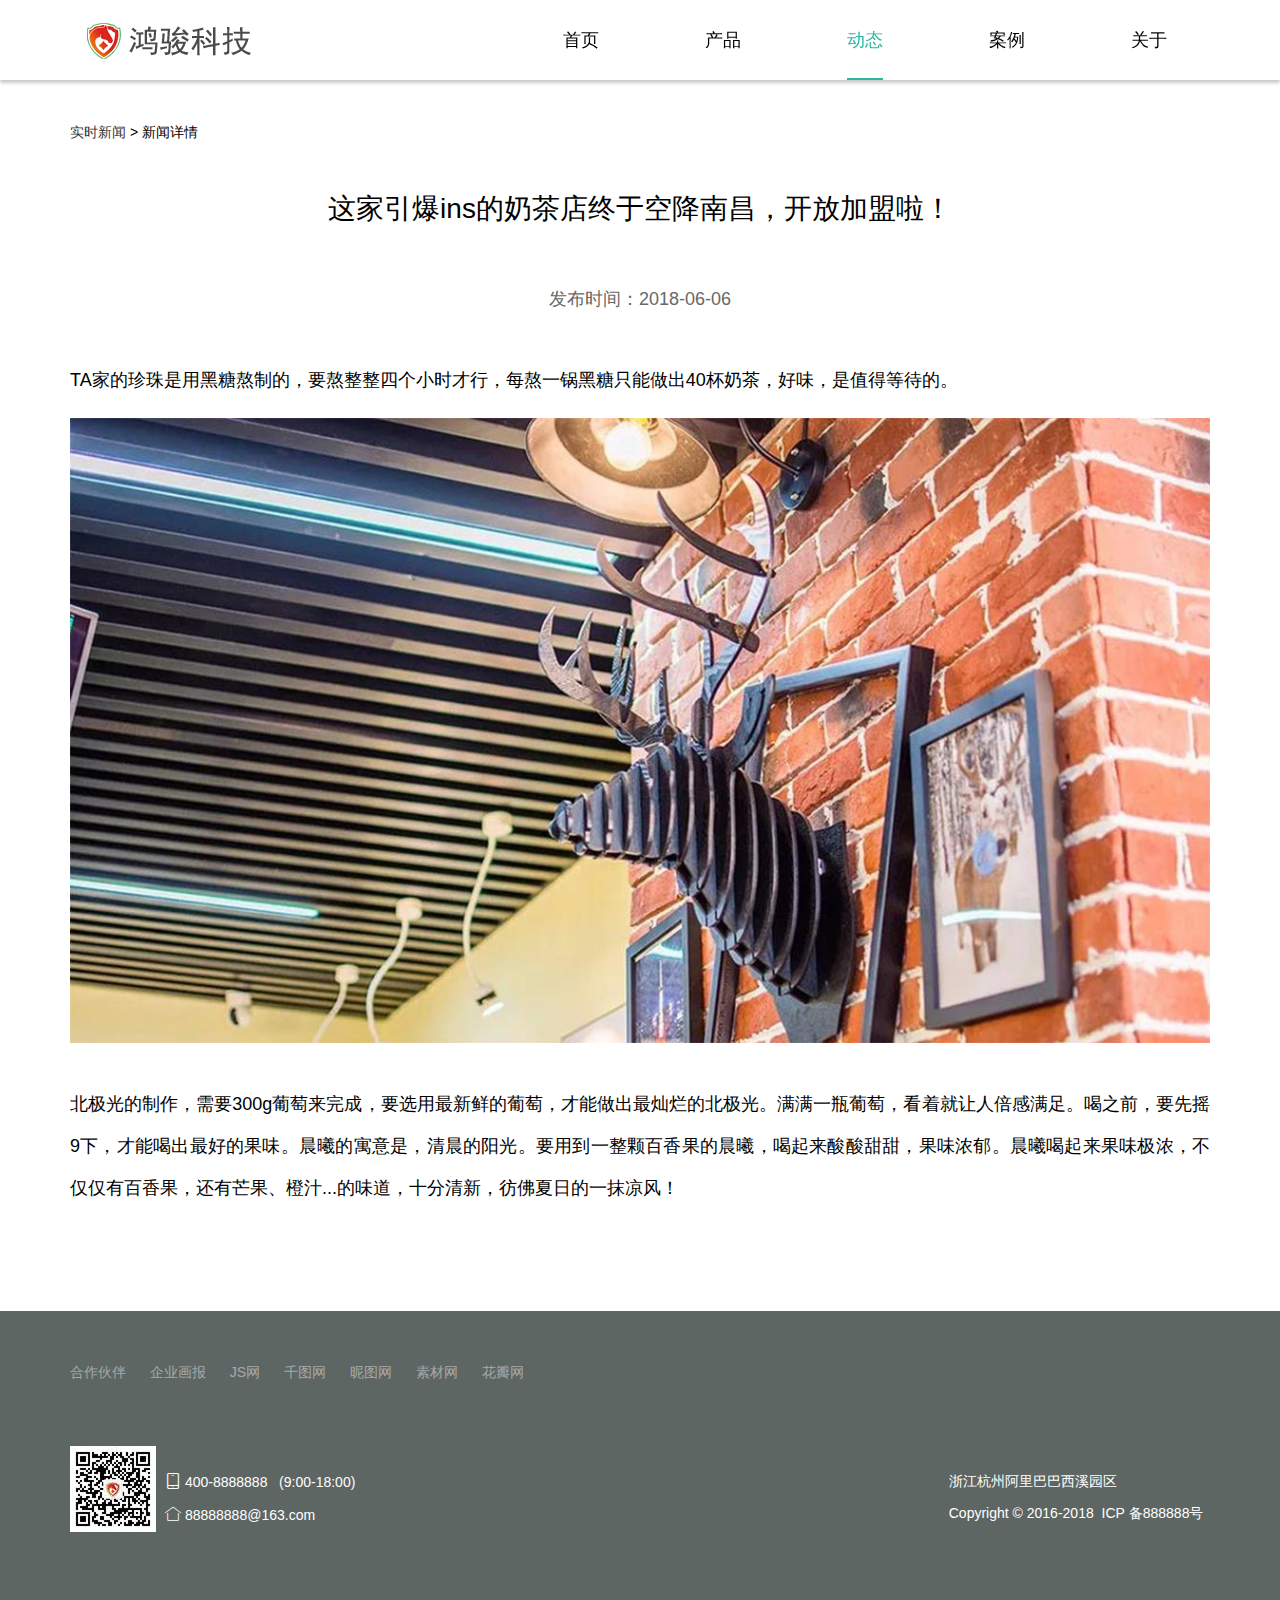
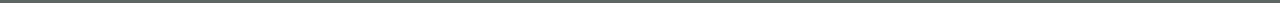
<file: html/newsDetail.html>
<!DOCTYPE html>
<html lang="en">
<head>
  <meta charset="UTF-8">
  <meta name="viewport" content="width=device-width,user-scalable=no,initial-scale=1.0,maximum-scale=1.0,minimum-scale=1.0">
  <title>类友网络-动态详情页</title>
  <link rel="stylesheet" href="../res/layui/css/layui.css">
  <link rel="stylesheet" href="../res/static/css/index.css">
</head>
<body>
  <!-- nav部分 -->
  <div class="nav">
    <div class="layui-container">
      <!-- 公司logo -->
      <div class="nav-logo">
        <a href="index.html">
          <img src="../res/static/img/logo.png" alt="类友网络">
        </a>
      </div>
      <div class="nav-list">
        <button>
          <span></span><span></span><span></span>
        </button>
        <ul class="layui-nav" lay-filter="">
          <li class="layui-nav-item"><a href="index.html">首页</a></li>
          <li class="layui-nav-item"><a href="product.html">产品</a></li>
          <li class="layui-nav-item layui-this"><a href="news.html">动态</a></li>
          <li class="layui-nav-item"><a href="case.html">案例</a></li>
          <li class="layui-nav-item"><a href="about.html">关于</a></li>
        </ul>
      </div>
    </div>
  </div>
  <!-- main部分 -->
  <div class="main-newsdate">
    <div class="layui-container">
      <p class="news"><a href="news.html">实时新闻</a> > 新闻详情</p>
      <h1>这家引爆ins的奶茶店终于空降南昌，开放加盟啦！</h1>
      <p class="pushtime">发布时间：<span>2018-06-06</span></p>
      <p class="introTop">TA家的珍珠是用黑糖熬制的，要熬整整四个小时才行，每熬一锅黑糖只能做出40杯奶茶，好味，是值得等待的。</p>
      <div><img src="../res/static/img/news_big.jpg" alt="新闻详情图"></div>
      <p class="introBott">北极光的制作，需要300g葡萄来完成，要选用最新鲜的葡萄，才能做出最灿烂的北极光。满满一瓶葡萄，看着就让人倍感满足。喝之前，要先摇9下，才能喝出最好的果味。晨曦的寓意是，清晨的阳光。要用到一整颗百香果的晨曦，喝起来酸酸甜甜，果味浓郁。晨曦喝起来果味极浓，不仅仅有百香果，还有芒果、橙汁...的味道，十分清新，彷佛夏日的一抹凉风！</p>
    </div> 
  </div>
  <!-- footer部分 -->
  <div class="footer">
    <div class="layui-container">
      <p class="footer-web">
        <a href="javascript:;">合作伙伴</a>
        <a href="javascript:;">企业画报</a>
        <a href="javascript:;">JS网</a>
        <a href="javascript:;">千图网</a>
        <a href="javascript:;">昵图网</a>
        <a href="javascript:;">素材网</a>
        <a href="javascript:;">花瓣网</a>
      </p>
      <div class="layui-row footer-contact">
        <div class="layui-col-sm2 layui-col-lg1"><img src="../res/static/img/erweima.jpg"></div>
        <div class="layui-col-sm10 layui-col-lg11">
          <div class="layui-row">
            <div class="layui-col-sm6 layui-col-md8 layui-col-lg9">
              <p class="contact-top"><i class="layui-icon layui-icon-cellphone"></i>&nbsp;400-8888888&nbsp;&nbsp;&nbsp;(9:00-18:00)</p>
              <p class="contact-bottom"><i class="layui-icon layui-icon-home"></i>&nbsp;88888888@163.com</span></p>
            </div>
            <div class="layui-col-sm6 layui-col-md4 layui-col-lg3">
              <p class="contact-top"><span class="right">浙江杭州阿里巴巴西溪园区</span></p>
              <p class="contact-bottom"><span class="right">Copyright&nbsp;©&nbsp;2016-2018&nbsp;&nbsp;ICP&nbsp;备888888号</span></p>
            </div>
          </div>
        </div>
      </div>
    </div>
  </div>
<script src="../res/layui/layui.js"></script>
<!--[if lt IE 9]>
  <script src="https://cdn.staticfile.org/html5shiv/r29/html5.min.js"></script>
  <script src="https://cdn.staticfile.org/respond.js/1.4.2/respond.min.js"></script>
<![endif]-->
<script>
  layui.config({
    base: '../res/static/js/' 
  }).use('firm'); 
</script>

</body>
</html>
</file>
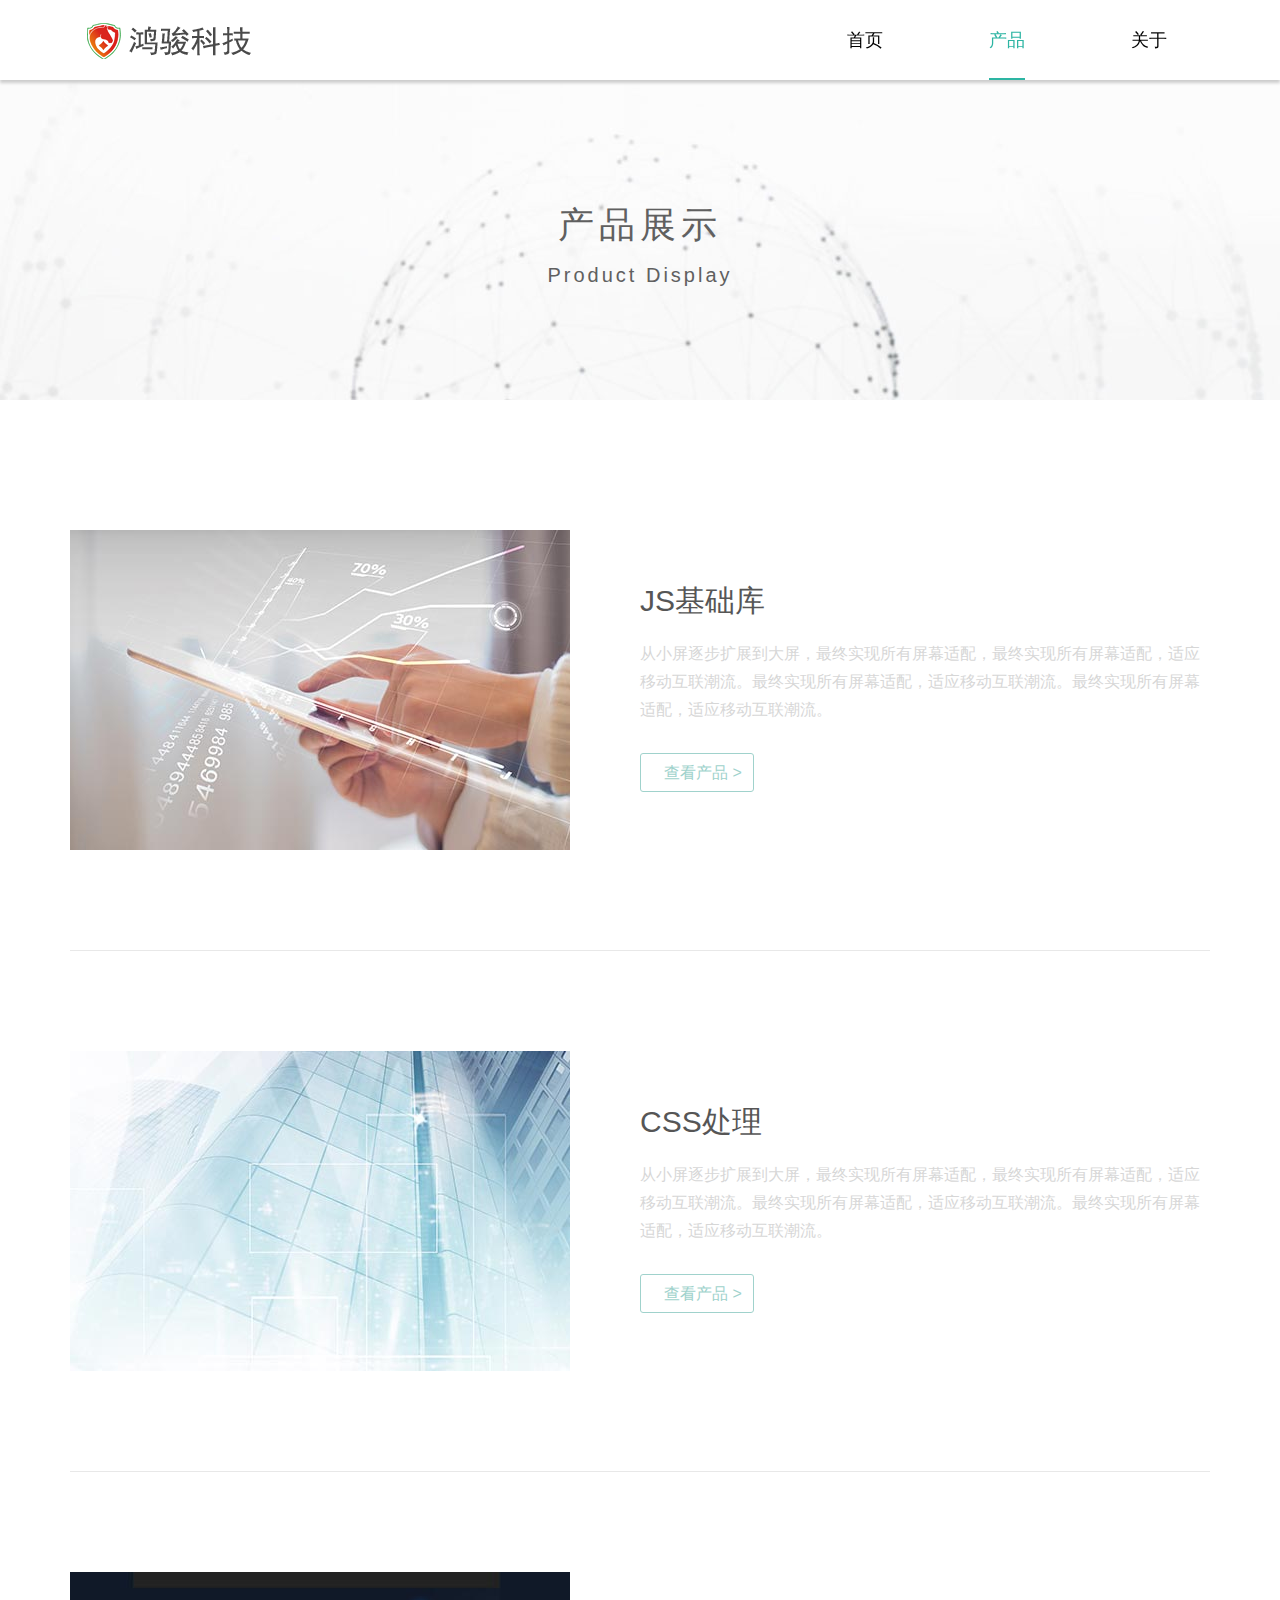
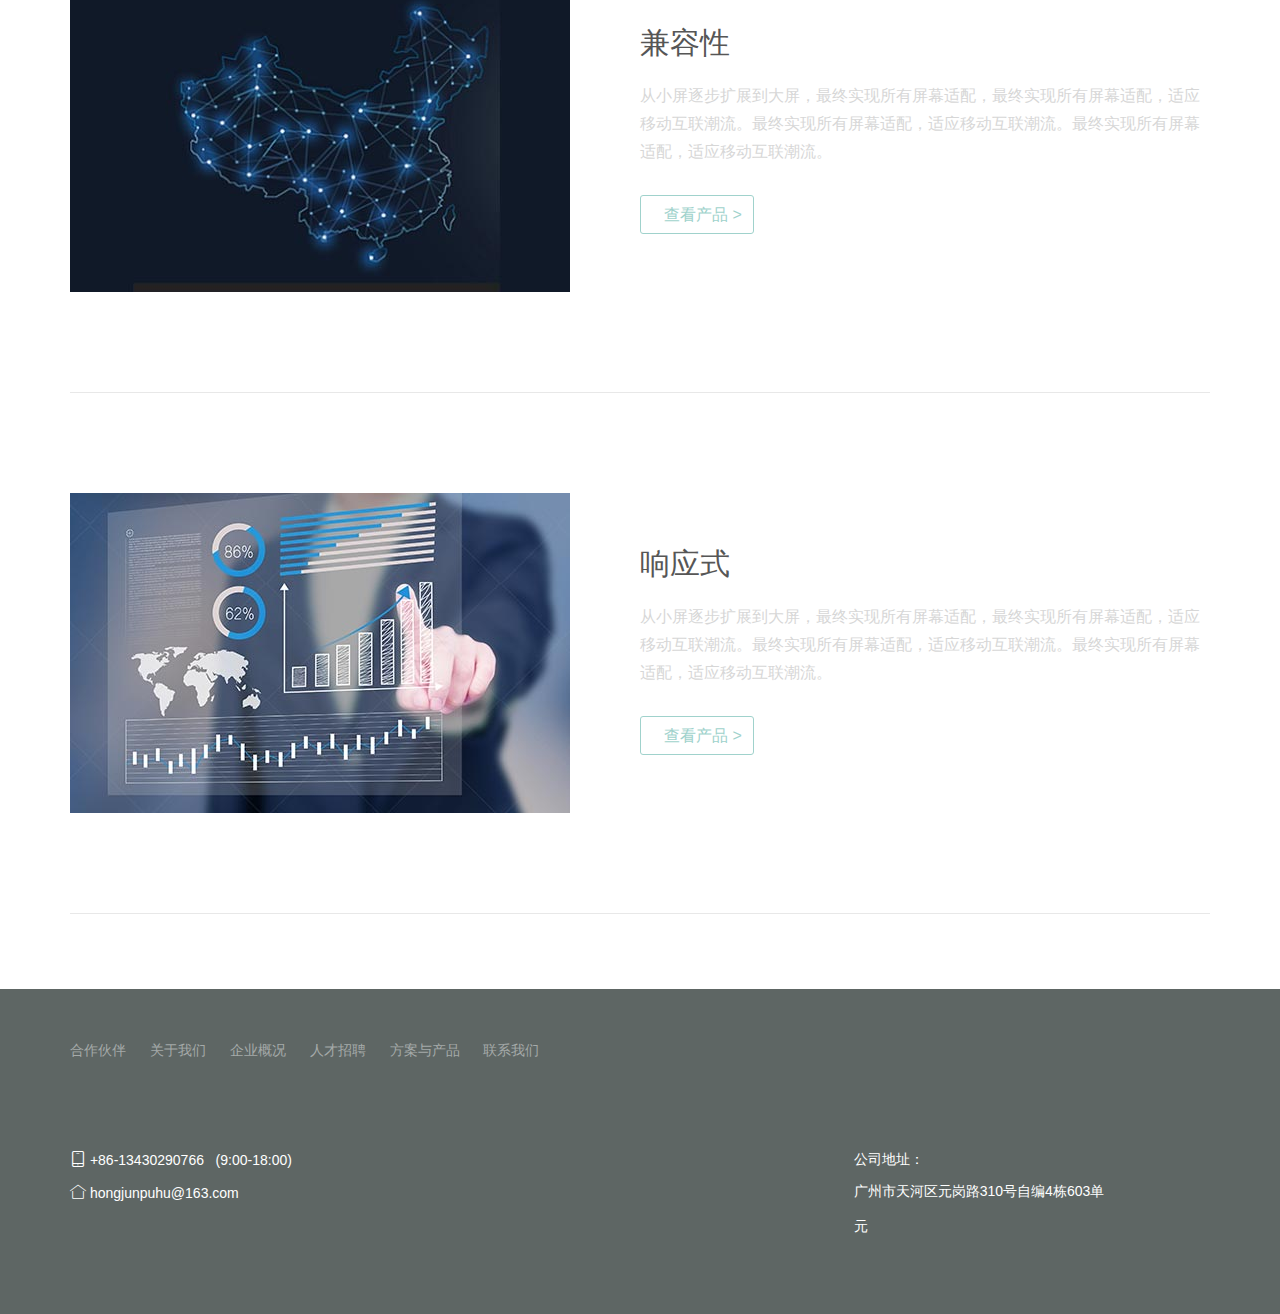
<file: html/product.html>
<!DOCTYPE html>
<html lang="en">
<head>
  <meta charset="UTF-8">
  <meta name="viewport" content="width=device-width,user-scalable=no,initial-scale=1.0,maximum-scale=1.0,minimum-scale=1.0">
  <title>鸿骏科技-产品</title>
  <link rel="stylesheet" href="../res/layui/css/layui.css">
  <link rel="stylesheet" href="../res/static/css/index.css">
</head>
<body>
  <!-- nav部分 -->
  <div class="nav">
    <div class="layui-container">
      <!-- 公司logo -->
      <div class="nav-logo">
        <a href="index.html">
          <img src="../res/static/img/logo.png" alt="鸿骏科技">
        </a>
      </div>
      <div class="nav-list">
        <button>
          <span></span><span></span><span></span>
        </button>
        <ul class="layui-nav" lay-filter="">
          <li class="layui-nav-item"><a href="../index.html">首页</a></li>
          <li class="layui-nav-item layui-this"><a href="product.html">产品</a></li>
          <li class="layui-nav-item"><a href="about.html">关于</a></li>
        </ul>
      </div>
    </div>
  </div>
  <!-- banner部分 -->
  <div class="banner product">
    <div class="title">
      <p>产品展示</p>
      <p class="en">Product Display</p>
    </div>
  </div>
  <!-- main部分 -->
  <div class="main product">
    <div class="layui-container">
      <div class="content layui-row">
        <div class="layui-col-xs12 layui-col-sm6 layui-col-md7 layui-col-lg6 content-img"><img src="../res/static/img/Product_img1.jpg"></div>
        <div class="layui-col-xs12 layui-col-sm6 layui-col-md5 layui-col-lg6 right">
          <p class="label">JS基础库</p>
          <p class="detail">从小屏逐步扩展到大屏，最终实现所有屏幕适配，最终实现所有屏幕适配，适应移动互联潮流。最终实现所有屏幕适配，适应移动互联潮流。最终实现所有屏幕适配，适应移动互联潮流。</p>
          <div><a href="javascript:;">查看产品 ></a></div>
        </div>
      </div>
      <div class="content layui-row">
        <div class="layui-col-xs12 layui-col-sm6 layui-col-md7 layui-col-lg6 content-img"><img src="../res/static/img/Product_img2.jpg"></div>
        <div class="layui-col-xs12 layui-col-sm6 layui-col-md5 layui-col-lg6 right">
          <p class="label">CSS处理</p>
          <p class="detail">从小屏逐步扩展到大屏，最终实现所有屏幕适配，最终实现所有屏幕适配，适应移动互联潮流。最终实现所有屏幕适配，适应移动互联潮流。最终实现所有屏幕适配，适应移动互联潮流。</p>
          <div><a href="javascript:;">查看产品 ></a></div>
        </div>
      </div>
      <div class="content layui-row">
        <div class="layui-col-xs12 layui-col-sm6 layui-col-md7 layui-col-lg6 content-img"><img src="../res/static/img/Product_img3.jpg"></div>
        <div class="layui-col-xs12 layui-col-sm6 layui-col-md5 layui-col-lg6 right">
          <p class="label">兼容性</p>
          <p class="detail">从小屏逐步扩展到大屏，最终实现所有屏幕适配，最终实现所有屏幕适配，适应移动互联潮流。最终实现所有屏幕适配，适应移动互联潮流。最终实现所有屏幕适配，适应移动互联潮流。</p>
          <div><a href="javascript:;">查看产品 ></a></div>
        </div>
      </div>
      <div class="content layui-row">
        <div class="layui-col-xs12 layui-col-sm6 layui-col-md7 layui-col-lg6 content-img"><img src="../res/static/img/Product_img4.jpg"></div>
        <div class="layui-col-xs12 layui-col-sm6 layui-col-md5 layui-col-lg6 right">
          <p class="label">响应式</p>
          <p class="detail">从小屏逐步扩展到大屏，最终实现所有屏幕适配，最终实现所有屏幕适配，适应移动互联潮流。最终实现所有屏幕适配，适应移动互联潮流。最终实现所有屏幕适配，适应移动互联潮流。</p>
          <div><a href="javascript:;">查看产品 ></a></div>
        </div>
      </div>      
    </div>
  </div>
  <!-- footer部分 -->
  <div class="footer">
    <div class="layui-container">
      <p class="footer-web">
        <a href="javascript:;">合作伙伴</a>
        <a href="about.html">关于我们</a>
        <a href="javascript:;">企业概况</a>
        <a href="javascript:;">人才招聘</a>
        <a href="javascript:;">方案与产品</a>
        <a href="javascript:;">联系我们</a>
      </p>
      <div class="layui-row footer-contact">
        <div class="layui-col-sm10 layui-col-lg11">
          <div class="layui-row">
            <div class="layui-col-sm6 layui-col-md8 layui-col-lg9">
              <p class="contact-top"><i class="layui-icon layui-icon-cellphone"></i>&nbsp;+86-13430290766&nbsp;&nbsp;&nbsp;(9:00-18:00)</p>
              <p class="contact-bottom"><i class="layui-icon layui-icon-home"></i>&nbsp;hongjunpuhu@163.com</span></p>
            </div>
            <div class="layui-col-sm6 layui-col-md4 layui-col-lg3">
              <p class="contact-top"><span class="right">公司地址：</span></p>
              <p class="contact-bottom"><span class="right">广州市天河区元岗路310号自编4栋603单元</span></p>
            </div>
          </div>
        </div>
      </div>
    </div>
  </div>
<script src="../res/layui/layui.js"></script>
<!--[if lt IE 9]>
  <script src="https://cdn.staticfile.org/html5shiv/r29/html5.min.js"></script>
  <script src="https://cdn.staticfile.org/respond.js/1.4.2/respond.min.js"></script>
<![endif]-->
<script>
  layui.config({
    base: '../res/static/js/' 
  }).use('firm'); 
</script>

</body>
</html>
</file>
<file: res/layui/css/layui.css>
/** layui-v2.4.5 MIT License By https://www.layui.com */
 .layui-inline,img{display:inline-block;vertical-align:middle}h1,h2,h3,h4,h5,h6{font-weight:400}.layui-edge,.layui-header,.layui-inline,.layui-main{position:relative}.layui-elip,.layui-form-checkbox span,.layui-form-pane .layui-form-label{text-overflow:ellipsis;white-space:nowrap}.layui-btn,.layui-edge,.layui-inline,img{vertical-align:middle}.layui-btn,.layui-disabled,.layui-icon,.layui-unselect{-webkit-user-select:none;-ms-user-select:none;-moz-user-select:none}blockquote,body,button,dd,div,dl,dt,form,h1,h2,h3,h4,h5,h6,input,li,ol,p,pre,td,textarea,th,ul{margin:0;padding:0;-webkit-tap-highlight-color:rgba(0,0,0,0)}a:active,a:hover{outline:0}img{border:none}li{list-style:none}table{border-collapse:collapse;border-spacing:0}h4,h5,h6{font-size:100%}button,input,optgroup,option,select,textarea{font-family:inherit;font-size:inherit;font-style:inherit;font-weight:inherit;outline:0}pre{white-space:pre-wrap;white-space:-moz-pre-wrap;white-space:-pre-wrap;white-space:-o-pre-wrap;word-wrap:break-word}body{line-height:24px;font:14px Helvetica Neue,Helvetica,PingFang SC,Tahoma,Arial,sans-serif}hr{height:1px;margin:10px 0;border:0;clear:both}a{color:#333;text-decoration:none}a:hover{color:#777}a cite{font-style:normal;*cursor:pointer}.layui-border-box,.layui-border-box *{box-sizing:border-box}.layui-box,.layui-box *{box-sizing:content-box}.layui-clear{clear:both;*zoom:1}.layui-clear:after{content:'\20';clear:both;*zoom:1;display:block;height:0}.layui-inline{*display:inline;*zoom:1}.layui-edge{display:inline-block;width:0;height:0;border-width:6px;border-style:dashed;border-color:transparent;overflow:hidden}.layui-edge-top{top:-4px;border-bottom-color:#999;border-bottom-style:solid}.layui-edge-right{border-left-color:#999;border-left-style:solid}.layui-edge-bottom{top:2px;border-top-color:#999;border-top-style:solid}.layui-edge-left{border-right-color:#999;border-right-style:solid}.layui-elip{overflow:hidden}.layui-disabled,.layui-disabled:hover{color:#d2d2d2!important;cursor:not-allowed!important}.layui-circle{border-radius:100%}.layui-show{display:block!important}.layui-hide{display:none!important}@font-face{font-family:layui-icon;src:url(../font/iconfont.eot?v=240);src:url(../font/iconfont.eot?v=240#iefix) format('embedded-opentype'),url(../font/iconfont.svg?v=240#iconfont) format('svg'),url(../font/iconfont.woff?v=240) format('woff'),url(../font/iconfont.ttf?v=240) format('truetype')}.layui-icon{font-family:layui-icon!important;font-size:16px;font-style:normal;-webkit-font-smoothing:antialiased;-moz-osx-font-smoothing:grayscale}.layui-icon-reply-fill:before{content:"\e611"}.layui-icon-set-fill:before{content:"\e614"}.layui-icon-menu-fill:before{content:"\e60f"}.layui-icon-search:before{content:"\e615"}.layui-icon-share:before{content:"\e641"}.layui-icon-set-sm:before{content:"\e620"}.layui-icon-engine:before{content:"\e628"}.layui-icon-close:before{content:"\1006"}.layui-icon-close-fill:before{content:"\1007"}.layui-icon-chart-screen:before{content:"\e629"}.layui-icon-star:before{content:"\e600"}.layui-icon-circle-dot:before{content:"\e617"}.layui-icon-chat:before{content:"\e606"}.layui-icon-release:before{content:"\e609"}.layui-icon-list:before{content:"\e60a"}.layui-icon-chart:before{content:"\e62c"}.layui-icon-ok-circle:before{content:"\1005"}.layui-icon-layim-theme:before{content:"\e61b"}.layui-icon-table:before{content:"\e62d"}.layui-icon-right:before{content:"\e602"}.layui-icon-left:before{content:"\e603"}.layui-icon-cart-simple:before{content:"\e698"}.layui-icon-face-cry:before{content:"\e69c"}.layui-icon-face-smile:before{content:"\e6af"}.layui-icon-survey:before{content:"\e6b2"}.layui-icon-tree:before{content:"\e62e"}.layui-icon-upload-circle:before{content:"\e62f"}.layui-icon-add-circle:before{content:"\e61f"}.layui-icon-download-circle:before{content:"\e601"}.layui-icon-templeate-1:before{content:"\e630"}.layui-icon-util:before{content:"\e631"}.layui-icon-face-surprised:before{content:"\e664"}.layui-icon-edit:before{content:"\e642"}.layui-icon-speaker:before{content:"\e645"}.layui-icon-down:before{content:"\e61a"}.layui-icon-file:before{content:"\e621"}.layui-icon-layouts:before{content:"\e632"}.layui-icon-rate-half:before{content:"\e6c9"}.layui-icon-add-circle-fine:before{content:"\e608"}.layui-icon-prev-circle:before{content:"\e633"}.layui-icon-read:before{content:"\e705"}.layui-icon-404:before{content:"\e61c"}.layui-icon-carousel:before{content:"\e634"}.layui-icon-help:before{content:"\e607"}.layui-icon-code-circle:before{content:"\e635"}.layui-icon-water:before{content:"\e636"}.layui-icon-username:before{content:"\e66f"}.layui-icon-find-fill:before{content:"\e670"}.layui-icon-about:before{content:"\e60b"}.layui-icon-location:before{content:"\e715"}.layui-icon-up:before{content:"\e619"}.layui-icon-pause:before{content:"\e651"}.layui-icon-date:before{content:"\e637"}.layui-icon-layim-uploadfile:before{content:"\e61d"}.layui-icon-delete:before{content:"\e640"}.layui-icon-play:before{content:"\e652"}.layui-icon-top:before{content:"\e604"}.layui-icon-friends:before{content:"\e612"}.layui-icon-refresh-3:before{content:"\e9aa"}.layui-icon-ok:before{content:"\e605"}.layui-icon-layer:before{content:"\e638"}.layui-icon-face-smile-fine:before{content:"\e60c"}.layui-icon-dollar:before{content:"\e659"}.layui-icon-group:before{content:"\e613"}.layui-icon-layim-download:before{content:"\e61e"}.layui-icon-picture-fine:before{content:"\e60d"}.layui-icon-link:before{content:"\e64c"}.layui-icon-diamond:before{content:"\e735"}.layui-icon-log:before{content:"\e60e"}.layui-icon-rate-solid:before{content:"\e67a"}.layui-icon-fonts-del:before{content:"\e64f"}.layui-icon-unlink:before{content:"\e64d"}.layui-icon-fonts-clear:before{content:"\e639"}.layui-icon-triangle-r:before{content:"\e623"}.layui-icon-circle:before{content:"\e63f"}.layui-icon-radio:before{content:"\e643"}.layui-icon-align-center:before{content:"\e647"}.layui-icon-align-right:before{content:"\e648"}.layui-icon-align-left:before{content:"\e649"}.layui-icon-loading-1:before{content:"\e63e"}.layui-icon-return:before{content:"\e65c"}.layui-icon-fonts-strong:before{content:"\e62b"}.layui-icon-upload:before{content:"\e67c"}.layui-icon-dialogue:before{content:"\e63a"}.layui-icon-video:before{content:"\e6ed"}.layui-icon-headset:before{content:"\e6fc"}.layui-icon-cellphone-fine:before{content:"\e63b"}.layui-icon-add-1:before{content:"\e654"}.layui-icon-face-smile-b:before{content:"\e650"}.layui-icon-fonts-html:before{content:"\e64b"}.layui-icon-form:before{content:"\e63c"}.layui-icon-cart:before{content:"\e657"}.layui-icon-camera-fill:before{content:"\e65d"}.layui-icon-tabs:before{content:"\e62a"}.layui-icon-fonts-code:before{content:"\e64e"}.layui-icon-fire:before{content:"\e756"}.layui-icon-set:before{content:"\e716"}.layui-icon-fonts-u:before{content:"\e646"}.layui-icon-triangle-d:before{content:"\e625"}.layui-icon-tips:before{content:"\e702"}.layui-icon-picture:before{content:"\e64a"}.layui-icon-more-vertical:before{content:"\e671"}.layui-icon-flag:before{content:"\e66c"}.layui-icon-loading:before{content:"\e63d"}.layui-icon-fonts-i:before{content:"\e644"}.layui-icon-refresh-1:before{content:"\e666"}.layui-icon-rmb:before{content:"\e65e"}.layui-icon-home:before{content:"\e68e"}.layui-icon-user:before{content:"\e770"}.layui-icon-notice:before{content:"\e667"}.layui-icon-login-weibo:before{content:"\e675"}.layui-icon-voice:before{content:"\e688"}.layui-icon-upload-drag:before{content:"\e681"}.layui-icon-login-qq:before{content:"\e676"}.layui-icon-snowflake:before{content:"\e6b1"}.layui-icon-file-b:before{content:"\e655"}.layui-icon-template:before{content:"\e663"}.layui-icon-auz:before{content:"\e672"}.layui-icon-console:before{content:"\e665"}.layui-icon-app:before{content:"\e653"}.layui-icon-prev:before{content:"\e65a"}.layui-icon-website:before{content:"\e7ae"}.layui-icon-next:before{content:"\e65b"}.layui-icon-component:before{content:"\e857"}.layui-icon-more:before{content:"\e65f"}.layui-icon-login-wechat:before{content:"\e677"}.layui-icon-shrink-right:before{content:"\e668"}.layui-icon-spread-left:before{content:"\e66b"}.layui-icon-camera:before{content:"\e660"}.layui-icon-note:before{content:"\e66e"}.layui-icon-refresh:before{content:"\e669"}.layui-icon-female:before{content:"\e661"}.layui-icon-male:before{content:"\e662"}.layui-icon-password:before{content:"\e673"}.layui-icon-senior:before{content:"\e674"}.layui-icon-theme:before{content:"\e66a"}.layui-icon-tread:before{content:"\e6c5"}.layui-icon-praise:before{content:"\e6c6"}.layui-icon-star-fill:before{content:"\e658"}.layui-icon-rate:before{content:"\e67b"}.layui-icon-template-1:before{content:"\e656"}.layui-icon-vercode:before{content:"\e679"}.layui-icon-cellphone:before{content:"\e678"}.layui-icon-screen-full:before{content:"\e622"}.layui-icon-screen-restore:before{content:"\e758"}.layui-icon-cols:before{content:"\e610"}.layui-icon-export:before{content:"\e67d"}.layui-icon-print:before{content:"\e66d"}.layui-icon-slider:before{content:"\e714"}.layui-main{width:1140px;margin:0 auto}.layui-header{z-index:1000;height:60px}.layui-header a:hover{transition:all .5s;-webkit-transition:all .5s}.layui-side{position:fixed;left:0;top:0;bottom:0;z-index:999;width:200px;overflow-x:hidden}.layui-side-scroll{position:relative;width:220px;height:100%;overflow-x:hidden}.layui-body{position:absolute;left:200px;right:0;top:0;bottom:0;z-index:998;width:auto;overflow:hidden;overflow-y:auto;box-sizing:border-box}.layui-layout-body{overflow:hidden}.layui-layout-admin .layui-header{background-color:#23262E}.layui-layout-admin .layui-side{top:60px;width:200px;overflow-x:hidden}.layui-layout-admin .layui-body{top:60px;bottom:44px}.layui-layout-admin .layui-main{width:auto;margin:0 15px}.layui-layout-admin .layui-footer{position:fixed;left:200px;right:0;bottom:0;height:44px;line-height:44px;padding:0 15px;background-color:#eee}.layui-layout-admin .layui-logo{position:absolute;left:0;top:0;width:200px;height:100%;line-height:60px;text-align:center;color:#009688;font-size:16px}.layui-layout-admin .layui-header .layui-nav{background:0 0}.layui-layout-left{position:absolute!important;left:200px;top:0}.layui-layout-right{position:absolute!important;right:0;top:0}.layui-container{position:relative;margin:0 auto;padding:0 15px;box-sizing:border-box}.layui-fluid{position:relative;margin:0 auto;padding:0 15px}.layui-row:after,.layui-row:before{content:'';display:block;clear:both}.layui-col-lg1,.layui-col-lg10,.layui-col-lg11,.layui-col-lg12,.layui-col-lg2,.layui-col-lg3,.layui-col-lg4,.layui-col-lg5,.layui-col-lg6,.layui-col-lg7,.layui-col-lg8,.layui-col-lg9,.layui-col-md1,.layui-col-md10,.layui-col-md11,.layui-col-md12,.layui-col-md2,.layui-col-md3,.layui-col-md4,.layui-col-md5,.layui-col-md6,.layui-col-md7,.layui-col-md8,.layui-col-md9,.layui-col-sm1,.layui-col-sm10,.layui-col-sm11,.layui-col-sm12,.layui-col-sm2,.layui-col-sm3,.layui-col-sm4,.layui-col-sm5,.layui-col-sm6,.layui-col-sm7,.layui-col-sm8,.layui-col-sm9,.layui-col-xs1,.layui-col-xs10,.layui-col-xs11,.layui-col-xs12,.layui-col-xs2,.layui-col-xs3,.layui-col-xs4,.layui-col-xs5,.layui-col-xs6,.layui-col-xs7,.layui-col-xs8,.layui-col-xs9{position:relative;display:block;box-sizing:border-box}.layui-col-xs1,.layui-col-xs10,.layui-col-xs11,.layui-col-xs12,.layui-col-xs2,.layui-col-xs3,.layui-col-xs4,.layui-col-xs5,.layui-col-xs6,.layui-col-xs7,.layui-col-xs8,.layui-col-xs9{float:left}.layui-col-xs1{width:8.33333333%}.layui-col-xs2{width:16.66666667%}.layui-col-xs3{width:25%}.layui-col-xs4{width:33.33333333%}.layui-col-xs5{width:41.66666667%}.layui-col-xs6{width:50%}.layui-col-xs7{width:58.33333333%}.layui-col-xs8{width:66.66666667%}.layui-col-xs9{width:75%}.layui-col-xs10{width:83.33333333%}.layui-col-xs11{width:91.66666667%}.layui-col-xs12{width:100%}.layui-col-xs-offset1{margin-left:8.33333333%}.layui-col-xs-offset2{margin-left:16.66666667%}.layui-col-xs-offset3{margin-left:25%}.layui-col-xs-offset4{margin-left:33.33333333%}.layui-col-xs-offset5{margin-left:41.66666667%}.layui-col-xs-offset6{margin-left:50%}.layui-col-xs-offset7{margin-left:58.33333333%}.layui-col-xs-offset8{margin-left:66.66666667%}.layui-col-xs-offset9{margin-left:75%}.layui-col-xs-offset10{margin-left:83.33333333%}.layui-col-xs-offset11{margin-left:91.66666667%}.layui-col-xs-offset12{margin-left:100%}@media screen and (max-width:768px){.layui-hide-xs{display:none!important}.layui-show-xs-block{display:block!important}.layui-show-xs-inline{display:inline!important}.layui-show-xs-inline-block{display:inline-block!important}}@media screen and (min-width:768px){.layui-container{width:750px}.layui-hide-sm{display:none!important}.layui-show-sm-block{display:block!important}.layui-show-sm-inline{display:inline!important}.layui-show-sm-inline-block{display:inline-block!important}.layui-col-sm1,.layui-col-sm10,.layui-col-sm11,.layui-col-sm12,.layui-col-sm2,.layui-col-sm3,.layui-col-sm4,.layui-col-sm5,.layui-col-sm6,.layui-col-sm7,.layui-col-sm8,.layui-col-sm9{float:left}.layui-col-sm1{width:8.33333333%}.layui-col-sm2{width:16.66666667%}.layui-col-sm3{width:25%}.layui-col-sm4{width:33.33333333%}.layui-col-sm5{width:41.66666667%}.layui-col-sm6{width:50%}.layui-col-sm7{width:58.33333333%}.layui-col-sm8{width:66.66666667%}.layui-col-sm9{width:75%}.layui-col-sm10{width:83.33333333%}.layui-col-sm11{width:91.66666667%}.layui-col-sm12{width:100%}.layui-col-sm-offset1{margin-left:8.33333333%}.layui-col-sm-offset2{margin-left:16.66666667%}.layui-col-sm-offset3{margin-left:25%}.layui-col-sm-offset4{margin-left:33.33333333%}.layui-col-sm-offset5{margin-left:41.66666667%}.layui-col-sm-offset6{margin-left:50%}.layui-col-sm-offset7{margin-left:58.33333333%}.layui-col-sm-offset8{margin-left:66.66666667%}.layui-col-sm-offset9{margin-left:75%}.layui-col-sm-offset10{margin-left:83.33333333%}.layui-col-sm-offset11{margin-left:91.66666667%}.layui-col-sm-offset12{margin-left:100%}}@media screen and (min-width:992px){.layui-container{width:970px}.layui-hide-md{display:none!important}.layui-show-md-block{display:block!important}.layui-show-md-inline{display:inline!important}.layui-show-md-inline-block{display:inline-block!important}.layui-col-md1,.layui-col-md10,.layui-col-md11,.layui-col-md12,.layui-col-md2,.layui-col-md3,.layui-col-md4,.layui-col-md5,.layui-col-md6,.layui-col-md7,.layui-col-md8,.layui-col-md9{float:left}.layui-col-md1{width:8.33333333%}.layui-col-md2{width:16.66666667%}.layui-col-md3{width:25%}.layui-col-md4{width:33.33333333%}.layui-col-md5{width:41.66666667%}.layui-col-md6{width:50%}.layui-col-md7{width:58.33333333%}.layui-col-md8{width:66.66666667%}.layui-col-md9{width:75%}.layui-col-md10{width:83.33333333%}.layui-col-md11{width:91.66666667%}.layui-col-md12{width:100%}.layui-col-md-offset1{margin-left:8.33333333%}.layui-col-md-offset2{margin-left:16.66666667%}.layui-col-md-offset3{margin-left:25%}.layui-col-md-offset4{margin-left:33.33333333%}.layui-col-md-offset5{margin-left:41.66666667%}.layui-col-md-offset6{margin-left:50%}.layui-col-md-offset7{margin-left:58.33333333%}.layui-col-md-offset8{margin-left:66.66666667%}.layui-col-md-offset9{margin-left:75%}.layui-col-md-offset10{margin-left:83.33333333%}.layui-col-md-offset11{margin-left:91.66666667%}.layui-col-md-offset12{margin-left:100%}}@media screen and (min-width:1200px){.layui-container{width:1170px}.layui-hide-lg{display:none!important}.layui-show-lg-block{display:block!important}.layui-show-lg-inline{display:inline!important}.layui-show-lg-inline-block{display:inline-block!important}.layui-col-lg1,.layui-col-lg10,.layui-col-lg11,.layui-col-lg12,.layui-col-lg2,.layui-col-lg3,.layui-col-lg4,.layui-col-lg5,.layui-col-lg6,.layui-col-lg7,.layui-col-lg8,.layui-col-lg9{float:left}.layui-col-lg1{width:8.33333333%}.layui-col-lg2{width:16.66666667%}.layui-col-lg3{width:25%}.layui-col-lg4{width:33.33333333%}.layui-col-lg5{width:41.66666667%}.layui-col-lg6{width:50%}.layui-col-lg7{width:58.33333333%}.layui-col-lg8{width:66.66666667%}.layui-col-lg9{width:75%}.layui-col-lg10{width:83.33333333%}.layui-col-lg11{width:91.66666667%}.layui-col-lg12{width:100%}.layui-col-lg-offset1{margin-left:8.33333333%}.layui-col-lg-offset2{margin-left:16.66666667%}.layui-col-lg-offset3{margin-left:25%}.layui-col-lg-offset4{margin-left:33.33333333%}.layui-col-lg-offset5{margin-left:41.66666667%}.layui-col-lg-offset6{margin-left:50%}.layui-col-lg-offset7{margin-left:58.33333333%}.layui-col-lg-offset8{margin-left:66.66666667%}.layui-col-lg-offset9{margin-left:75%}.layui-col-lg-offset10{margin-left:83.33333333%}.layui-col-lg-offset11{margin-left:91.66666667%}.layui-col-lg-offset12{margin-left:100%}}.layui-col-space1{margin:-.5px}.layui-col-space1>*{padding:.5px}.layui-col-space3{margin:-1.5px}.layui-col-space3>*{padding:1.5px}.layui-col-space5{margin:-2.5px}.layui-col-space5>*{padding:2.5px}.layui-col-space8{margin:-3.5px}.layui-col-space8>*{padding:3.5px}.layui-col-space10{margin:-5px}.layui-col-space10>*{padding:5px}.layui-col-space12{margin:-6px}.layui-col-space12>*{padding:6px}.layui-col-space15{margin:-7.5px}.layui-col-space15>*{padding:7.5px}.layui-col-space18{margin:-9px}.layui-col-space18>*{padding:9px}.layui-col-space20{margin:-10px}.layui-col-space20>*{padding:10px}.layui-col-space22{margin:-11px}.layui-col-space22>*{padding:11px}.layui-col-space25{margin:-12.5px}.layui-col-space25>*{padding:12.5px}.layui-col-space30{margin:-15px}.layui-col-space30>*{padding:15px}.layui-btn,.layui-input,.layui-select,.layui-textarea,.layui-upload-button{outline:0;-webkit-appearance:none;transition:all .3s;-webkit-transition:all .3s;box-sizing:border-box}.layui-elem-quote{margin-bottom:10px;padding:15px;line-height:22px;border-left:5px solid #009688;border-radius:0 2px 2px 0;background-color:#f2f2f2}.layui-quote-nm{border-style:solid;border-width:1px 1px 1px 5px;background:0 0}.layui-elem-field{margin-bottom:10px;padding:0;border-width:1px;border-style:solid}.layui-elem-field legend{margin-left:20px;padding:0 10px;font-size:20px;font-weight:300}.layui-field-title{margin:10px 0 20px;border-width:1px 0 0}.layui-field-box{padding:10px 15px}.layui-field-title .layui-field-box{padding:10px 0}.layui-progress{position:relative;height:6px;border-radius:20px;background-color:#e2e2e2}.layui-progress-bar{position:absolute;left:0;top:0;width:0;max-width:100%;height:6px;border-radius:20px;text-align:right;background-color:#5FB878;transition:all .3s;-webkit-transition:all .3s}.layui-progress-big,.layui-progress-big .layui-progress-bar{height:18px;line-height:18px}.layui-progress-text{position:relative;top:-20px;line-height:18px;font-size:12px;color:#666}.layui-progress-big .layui-progress-text{position:static;padding:0 10px;color:#fff}.layui-collapse{border-width:1px;border-style:solid;border-radius:2px}.layui-colla-content,.layui-colla-item{border-top-width:1px;border-top-style:solid}.layui-colla-item:first-child{border-top:none}.layui-colla-title{position:relative;height:42px;line-height:42px;padding:0 15px 0 35px;color:#333;background-color:#f2f2f2;cursor:pointer;font-size:14px;overflow:hidden}.layui-colla-content{display:none;padding:10px 15px;line-height:22px;color:#666}.layui-colla-icon{position:absolute;left:15px;top:0;font-size:14px}.layui-card{margin-bottom:15px;border-radius:2px;background-color:#fff;box-shadow:0 1px 2px 0 rgba(0,0,0,.05)}.layui-card:last-child{margin-bottom:0}.layui-card-header{position:relative;height:42px;line-height:42px;padding:0 15px;border-bottom:1px solid #f6f6f6;color:#333;border-radius:2px 2px 0 0;font-size:14px}.layui-bg-black,.layui-bg-blue,.layui-bg-cyan,.layui-bg-green,.layui-bg-orange,.layui-bg-red{color:#fff!important}.layui-card-body{position:relative;padding:10px 15px;line-height:24px}.layui-card-body[pad15]{padding:15px}.layui-card-body[pad20]{padding:20px}.layui-card-body .layui-table{margin:5px 0}.layui-card .layui-tab{margin:0}.layui-panel-window{position:relative;padding:15px;border-radius:0;border-top:5px solid #E6E6E6;background-color:#fff}.layui-auxiliar-moving{position:fixed;left:0;right:0;top:0;bottom:0;width:100%;height:100%;background:0 0;z-index:9999999999}.layui-form-label,.layui-form-mid,.layui-form-select,.layui-input-block,.layui-input-inline,.layui-textarea{position:relative}.layui-bg-red{background-color:#FF5722!important}.layui-bg-orange{background-color:#FFB800!important}.layui-bg-green{background-color:#009688!important}.layui-bg-cyan{background-color:#2F4056!important}.layui-bg-blue{background-color:#1E9FFF!important}.layui-bg-black{background-color:#393D49!important}.layui-bg-gray{background-color:#eee!important;color:#666!important}.layui-badge-rim,.layui-colla-content,.layui-colla-item,.layui-collapse,.layui-elem-field,.layui-form-pane .layui-form-item[pane],.layui-form-pane .layui-form-label,.layui-input,.layui-layedit,.layui-layedit-tool,.layui-quote-nm,.layui-select,.layui-tab-bar,.layui-tab-card,.layui-tab-title,.layui-tab-title .layui-this:after,.layui-textarea{border-color:#e6e6e6}.layui-timeline-item:before,hr{background-color:#e6e6e6}.layui-text{line-height:22px;font-size:14px;color:#666}.layui-text h1,.layui-text h2,.layui-text h3{font-weight:500;color:#333}.layui-text h1{font-size:30px}.layui-text h2{font-size:24px}.layui-text h3{font-size:18px}.layui-text a:not(.layui-btn){color:#01AAED}.layui-text a:not(.layui-btn):hover{text-decoration:underline}.layui-text ul{padding:5px 0 5px 15px}.layui-text ul li{margin-top:5px;list-style-type:disc}.layui-text em,.layui-word-aux{color:#999!important;padding:0 5px!important}.layui-btn{display:inline-block;height:38px;line-height:38px;padding:0 18px;background-color:#009688;color:#fff;white-space:nowrap;text-align:center;font-size:14px;border:none;border-radius:2px;cursor:pointer}.layui-btn:hover{opacity:.8;filter:alpha(opacity=80);color:#fff}.layui-btn:active{opacity:1;filter:alpha(opacity=100)}.layui-btn+.layui-btn{margin-left:10px}.layui-btn-container{font-size:0}.layui-btn-container .layui-btn{margin-right:10px;margin-bottom:10px}.layui-btn-container .layui-btn+.layui-btn{margin-left:0}.layui-table .layui-btn-container .layui-btn{margin-bottom:9px}.layui-btn-radius{border-radius:100px}.layui-btn .layui-icon{margin-right:3px;font-size:18px;vertical-align:bottom;vertical-align:middle\9}.layui-btn-primary{border:1px solid #C9C9C9;background-color:#fff;color:#555}.layui-btn-primary:hover{border-color:#009688;color:#333}.layui-btn-normal{background-color:#1E9FFF}.layui-btn-warm{background-color:#FFB800}.layui-btn-danger{background-color:#FF5722}.layui-btn-disabled,.layui-btn-disabled:active,.layui-btn-disabled:hover{border:1px solid #e6e6e6;background-color:#FBFBFB;color:#C9C9C9;cursor:not-allowed;opacity:1}.layui-btn-lg{height:44px;line-height:44px;padding:0 25px;font-size:16px}.layui-btn-sm{height:30px;line-height:30px;padding:0 10px;font-size:12px}.layui-btn-sm i{font-size:16px!important}.layui-btn-xs{height:22px;line-height:22px;padding:0 5px;font-size:12px}.layui-btn-xs i{font-size:14px!important}.layui-btn-group{display:inline-block;vertical-align:middle;font-size:0}.layui-btn-group .layui-btn{margin-left:0!important;margin-right:0!important;border-left:1px solid rgba(255,255,255,.5);border-radius:0}.layui-btn-group .layui-btn-primary{border-left:none}.layui-btn-group .layui-btn-primary:hover{border-color:#C9C9C9;color:#009688}.layui-btn-group .layui-btn:first-child{border-left:none;border-radius:2px 0 0 2px}.layui-btn-group .layui-btn-primary:first-child{border-left:1px solid #c9c9c9}.layui-btn-group .layui-btn:last-child{border-radius:0 2px 2px 0}.layui-btn-group .layui-btn+.layui-btn{margin-left:0}.layui-btn-group+.layui-btn-group{margin-left:10px}.layui-btn-fluid{width:100%}.layui-input,.layui-select,.layui-textarea{height:38px;line-height:1.3;line-height:38px\9;border-width:1px;border-style:solid;background-color:#fff;border-radius:2px}.layui-input::-webkit-input-placeholder,.layui-select::-webkit-input-placeholder,.layui-textarea::-webkit-input-placeholder{line-height:1.3}.layui-input,.layui-textarea{display:block;width:100%;padding-left:10px}.layui-input:hover,.layui-textarea:hover{border-color:#D2D2D2!important}.layui-input:focus,.layui-textarea:focus{border-color:#C9C9C9!important}.layui-textarea{min-height:100px;height:auto;line-height:20px;padding:6px 10px;resize:vertical}.layui-select{padding:0 10px}.layui-form input[type=checkbox],.layui-form input[type=radio],.layui-form select{display:none}.layui-form [lay-ignore]{display:initial}.layui-form-item{margin-bottom:15px;clear:both;*zoom:1}.layui-form-item:after{content:'\20';clear:both;*zoom:1;display:block;height:0}.layui-form-label{float:left;display:block;padding:9px 15px;width:80px;font-weight:400;line-height:20px;text-align:right}.layui-form-label-col{display:block;float:none;padding:9px 0;line-height:20px;text-align:left}.layui-form-item .layui-inline{margin-bottom:5px;margin-right:10px}.layui-input-block{margin-left:110px;min-height:36px}.layui-input-inline{display:inline-block;vertical-align:middle}.layui-form-item .layui-input-inline{float:left;width:190px;margin-right:10px}.layui-form-text .layui-input-inline{width:auto}.layui-form-mid{float:left;display:block;padding:9px 0!important;line-height:20px;margin-right:10px}.layui-form-danger+.layui-form-select .layui-input,.layui-form-danger:focus{border-color:#FF5722!important}.layui-form-select .layui-input{padding-right:30px;cursor:pointer}.layui-form-select .layui-edge{position:absolute;right:10px;top:50%;margin-top:-3px;cursor:pointer;border-width:6px;border-top-color:#c2c2c2;border-top-style:solid;transition:all .3s;-webkit-transition:all .3s}.layui-form-select dl{display:none;position:absolute;left:0;top:42px;padding:5px 0;z-index:899;min-width:100%;border:1px solid #d2d2d2;max-height:300px;overflow-y:auto;background-color:#fff;border-radius:2px;box-shadow:0 2px 4px rgba(0,0,0,.12);box-sizing:border-box}.layui-form-select dl dd,.layui-form-select dl dt{padding:0 10px;line-height:36px;white-space:nowrap;overflow:hidden;text-overflow:ellipsis}.layui-form-select dl dt{font-size:12px;color:#999}.layui-form-select dl dd{cursor:pointer}.layui-form-select dl dd:hover{background-color:#f2f2f2;-webkit-transition:.5s all;transition:.5s all}.layui-form-select .layui-select-group dd{padding-left:20px}.layui-form-select dl dd.layui-select-tips{padding-left:10px!important;color:#999}.layui-form-select dl dd.layui-this{background-color:#5FB878;color:#fff}.layui-form-checkbox,.layui-form-select dl dd.layui-disabled{background-color:#fff}.layui-form-selected dl{display:block}.layui-form-checkbox,.layui-form-checkbox *,.layui-form-switch{display:inline-block;vertical-align:middle}.layui-form-selected .layui-edge{margin-top:-9px;-webkit-transform:rotate(180deg);transform:rotate(180deg);margin-top:-3px\9}:root .layui-form-selected .layui-edge{margin-top:-9px\0/IE9}.layui-form-selectup dl{top:auto;bottom:42px}.layui-select-none{margin:5px 0;text-align:center;color:#999}.layui-select-disabled .layui-disabled{border-color:#eee!important}.layui-select-disabled .layui-edge{border-top-color:#d2d2d2}.layui-form-checkbox{position:relative;height:30px;line-height:30px;margin-right:10px;padding-right:30px;cursor:pointer;font-size:0;-webkit-transition:.1s linear;transition:.1s linear;box-sizing:border-box}.layui-form-checkbox span{padding:0 10px;height:100%;font-size:14px;border-radius:2px 0 0 2px;background-color:#d2d2d2;color:#fff;overflow:hidden}.layui-form-checkbox:hover span{background-color:#c2c2c2}.layui-form-checkbox i{position:absolute;right:0;top:0;width:30px;height:28px;border:1px solid #d2d2d2;border-left:none;border-radius:0 2px 2px 0;color:#fff;font-size:20px;text-align:center}.layui-form-checkbox:hover i{border-color:#c2c2c2;color:#c2c2c2}.layui-form-checked,.layui-form-checked:hover{border-color:#5FB878}.layui-form-checked span,.layui-form-checked:hover span{background-color:#5FB878}.layui-form-checked i,.layui-form-checked:hover i{color:#5FB878}.layui-form-item .layui-form-checkbox{margin-top:4px}.layui-form-checkbox[lay-skin=primary]{height:auto!important;line-height:normal!important;min-width:18px;min-height:18px;border:none!important;margin-right:0;padding-left:28px;padding-right:0;background:0 0}.layui-form-checkbox[lay-skin=primary] span{padding-left:0;padding-right:15px;line-height:18px;background:0 0;color:#666}.layui-form-checkbox[lay-skin=primary] i{right:auto;left:0;width:16px;height:16px;line-height:16px;border:1px solid #d2d2d2;font-size:12px;border-radius:2px;background-color:#fff;-webkit-transition:.1s linear;transition:.1s linear}.layui-form-checkbox[lay-skin=primary]:hover i{border-color:#5FB878;color:#fff}.layui-form-checked[lay-skin=primary] i{border-color:#5FB878;background-color:#5FB878;color:#fff}.layui-checkbox-disbaled[lay-skin=primary] span{background:0 0!important;color:#c2c2c2}.layui-checkbox-disbaled[lay-skin=primary]:hover i{border-color:#d2d2d2}.layui-form-item .layui-form-checkbox[lay-skin=primary]{margin-top:10px}.layui-form-switch{position:relative;height:22px;line-height:22px;min-width:35px;padding:0 5px;margin-top:8px;border:1px solid #d2d2d2;border-radius:20px;cursor:pointer;background-color:#fff;-webkit-transition:.1s linear;transition:.1s linear}.layui-form-switch i{position:absolute;left:5px;top:3px;width:16px;height:16px;border-radius:20px;background-color:#d2d2d2;-webkit-transition:.1s linear;transition:.1s linear}.layui-form-switch em{position:relative;top:0;width:25px;margin-left:21px;padding:0!important;text-align:center!important;color:#999!important;font-style:normal!important;font-size:12px}.layui-form-onswitch{border-color:#5FB878;background-color:#5FB878}.layui-checkbox-disbaled,.layui-checkbox-disbaled i{border-color:#e2e2e2!important}.layui-form-onswitch i{left:100%;margin-left:-21px;background-color:#fff}.layui-form-onswitch em{margin-left:5px;margin-right:21px;color:#fff!important}.layui-checkbox-disbaled span{background-color:#e2e2e2!important}.layui-checkbox-disbaled:hover i{color:#fff!important}[lay-radio]{display:none}.layui-form-radio,.layui-form-radio *{display:inline-block;vertical-align:middle}.layui-form-radio{line-height:28px;margin:6px 10px 0 0;padding-right:10px;cursor:pointer;font-size:0}.layui-form-radio *{font-size:14px}.layui-form-radio>i{margin-right:8px;font-size:22px;color:#c2c2c2}.layui-form-radio>i:hover,.layui-form-radioed>i{color:#5FB878}.layui-radio-disbaled>i{color:#e2e2e2!important}.layui-form-pane .layui-form-label{width:110px;padding:8px 15px;height:38px;line-height:20px;border-width:1px;border-style:solid;border-radius:2px 0 0 2px;text-align:center;background-color:#FBFBFB;overflow:hidden;box-sizing:border-box}.layui-form-pane .layui-input-inline{margin-left:-1px}.layui-form-pane .layui-input-block{margin-left:110px;left:-1px}.layui-form-pane .layui-input{border-radius:0 2px 2px 0}.layui-form-pane .layui-form-text .layui-form-label{float:none;width:100%;border-radius:2px;box-sizing:border-box;text-align:left}.layui-form-pane .layui-form-text .layui-input-inline{display:block;margin:0;top:-1px;clear:both}.layui-form-pane .layui-form-text .layui-input-block{margin:0;left:0;top:-1px}.layui-form-pane .layui-form-text .layui-textarea{min-height:100px;border-radius:0 0 2px 2px}.layui-form-pane .layui-form-checkbox{margin:4px 0 4px 10px}.layui-form-pane .layui-form-radio,.layui-form-pane .layui-form-switch{margin-top:6px;margin-left:10px}.layui-form-pane .layui-form-item[pane]{position:relative;border-width:1px;border-style:solid}.layui-form-pane .layui-form-item[pane] .layui-form-label{position:absolute;left:0;top:0;height:100%;border-width:0 1px 0 0}.layui-form-pane .layui-form-item[pane] .layui-input-inline{margin-left:110px}@media screen and (max-width:450px){.layui-form-item .layui-form-label{text-overflow:ellipsis;overflow:hidden;white-space:nowrap}.layui-form-item .layui-inline{display:block;margin-right:0;margin-bottom:20px;clear:both}.layui-form-item .layui-inline:after{content:'\20';clear:both;display:block;height:0}.layui-form-item .layui-input-inline{display:block;float:none;left:-3px;width:auto;margin:0 0 10px 112px}.layui-form-item .layui-input-inline+.layui-form-mid{margin-left:110px;top:-5px;padding:0}.layui-form-item .layui-form-checkbox{margin-right:5px;margin-bottom:5px}}.layui-layedit{border-width:1px;border-style:solid;border-radius:2px}.layui-layedit-tool{padding:3px 5px;border-bottom-width:1px;border-bottom-style:solid;font-size:0}.layedit-tool-fixed{position:fixed;top:0;border-top:1px solid #e2e2e2}.layui-layedit-tool .layedit-tool-mid,.layui-layedit-tool .layui-icon{display:inline-block;vertical-align:middle;text-align:center;font-size:14px}.layui-layedit-tool .layui-icon{position:relative;width:32px;height:30px;line-height:30px;margin:3px 5px;color:#777;cursor:pointer;border-radius:2px}.layui-layedit-tool .layui-icon:hover{color:#393D49}.layui-layedit-tool .layui-icon:active{color:#000}.layui-layedit-tool .layedit-tool-active{background-color:#e2e2e2;color:#000}.layui-layedit-tool .layui-disabled,.layui-layedit-tool .layui-disabled:hover{color:#d2d2d2;cursor:not-allowed}.layui-layedit-tool .layedit-tool-mid{width:1px;height:18px;margin:0 10px;background-color:#d2d2d2}.layedit-tool-html{width:50px!important;font-size:30px!important}.layedit-tool-b,.layedit-tool-code,.layedit-tool-help{font-size:16px!important}.layedit-tool-d,.layedit-tool-face,.layedit-tool-image,.layedit-tool-unlink{font-size:18px!important}.layedit-tool-image input{position:absolute;font-size:0;left:0;top:0;width:100%;height:100%;opacity:.01;filter:Alpha(opacity=1);cursor:pointer}.layui-layedit-iframe iframe{display:block;width:100%}#LAY_layedit_code{overflow:hidden}.layui-laypage{display:inline-block;*display:inline;*zoom:1;vertical-align:middle;margin:10px 0;font-size:0}.layui-laypage>a:first-child,.layui-laypage>a:first-child em{border-radius:2px 0 0 2px}.layui-laypage>a:last-child,.layui-laypage>a:last-child em{border-radius:0 2px 2px 0}.layui-laypage>:first-child{margin-left:0!important}.layui-laypage>:last-child{margin-right:0!important}.layui-laypage a,.layui-laypage button,.layui-laypage input,.layui-laypage select,.layui-laypage span{border:1px solid #e2e2e2}.layui-laypage a,.layui-laypage span{display:inline-block;*display:inline;*zoom:1;vertical-align:middle;padding:0 15px;height:28px;line-height:28px;margin:0 -1px 5px 0;background-color:#fff;color:#333;font-size:12px}.layui-flow-more a *,.layui-laypage input,.layui-table-view select[lay-ignore]{display:inline-block}.layui-laypage a:hover{color:#009688}.layui-laypage em{font-style:normal}.layui-laypage .layui-laypage-spr{color:#999;font-weight:700}.layui-laypage a{text-decoration:none}.layui-laypage .layui-laypage-curr{position:relative}.layui-laypage .layui-laypage-curr em{position:relative;color:#fff}.layui-laypage .layui-laypage-curr .layui-laypage-em{position:absolute;left:-1px;top:-1px;padding:1px;width:100%;height:100%;background-color:#009688}.layui-laypage-em{border-radius:2px}.layui-laypage-next em,.layui-laypage-prev em{font-family:Sim sun;font-size:16px}.layui-laypage .layui-laypage-count,.layui-laypage .layui-laypage-limits,.layui-laypage .layui-laypage-refresh,.layui-laypage .layui-laypage-skip{margin-left:10px;margin-right:10px;padding:0;border:none}.layui-laypage .layui-laypage-limits,.layui-laypage .layui-laypage-refresh{vertical-align:top}.layui-laypage .layui-laypage-refresh i{font-size:18px;cursor:pointer}.layui-laypage select{height:22px;padding:3px;border-radius:2px;cursor:pointer}.layui-laypage .layui-laypage-skip{height:30px;line-height:30px;color:#999}.layui-laypage button,.layui-laypage input{height:30px;line-height:30px;border-radius:2px;vertical-align:top;background-color:#fff;box-sizing:border-box}.layui-laypage input{width:40px;margin:0 10px;padding:0 3px;text-align:center}.layui-laypage input:focus,.layui-laypage select:focus{border-color:#009688!important}.layui-laypage button{margin-left:10px;padding:0 10px;cursor:pointer}.layui-table,.layui-table-view{margin:10px 0}.layui-flow-more{margin:10px 0;text-align:center;color:#999;font-size:14px}.layui-flow-more a{height:32px;line-height:32px}.layui-flow-more a *{vertical-align:top}.layui-flow-more a cite{padding:0 20px;border-radius:3px;background-color:#eee;color:#333;font-style:normal}.layui-flow-more a cite:hover{opacity:.8}.layui-flow-more a i{font-size:30px;color:#737383}.layui-table{width:100%;background-color:#fff;color:#666}.layui-table tr{transition:all .3s;-webkit-transition:all .3s}.layui-table th{text-align:left;font-weight:400}.layui-table tbody tr:hover,.layui-table thead tr,.layui-table-click,.layui-table-header,.layui-table-hover,.layui-table-mend,.layui-table-patch,.layui-table-tool,.layui-table-total,.layui-table-total tr,.layui-table[lay-even] tr:nth-child(even){background-color:#f2f2f2}.layui-table td,.layui-table th,.layui-table-col-set,.layui-table-fixed-r,.layui-table-grid-down,.layui-table-header,.layui-table-page,.layui-table-tips-main,.layui-table-tool,.layui-table-total,.layui-table-view,.layui-table[lay-skin=line],.layui-table[lay-skin=row]{border-width:1px;border-style:solid;border-color:#e6e6e6}.layui-table td,.layui-table th{position:relative;padding:9px 15px;min-height:20px;line-height:20px;font-size:14px}.layui-table[lay-skin=line] td,.layui-table[lay-skin=line] th{border-width:0 0 1px}.layui-table[lay-skin=row] td,.layui-table[lay-skin=row] th{border-width:0 1px 0 0}.layui-table[lay-skin=nob] td,.layui-table[lay-skin=nob] th{border:none}.layui-table img{max-width:100px}.layui-table[lay-size=lg] td,.layui-table[lay-size=lg] th{padding:15px 30px}.layui-table-view .layui-table[lay-size=lg] .layui-table-cell{height:40px;line-height:40px}.layui-table[lay-size=sm] td,.layui-table[lay-size=sm] th{font-size:12px;padding:5px 10px}.layui-table-view .layui-table[lay-size=sm] .layui-table-cell{height:20px;line-height:20px}.layui-table[lay-data]{display:none}.layui-table-box{position:relative;overflow:hidden}.layui-table-view .layui-table{position:relative;width:auto;margin:0}.layui-table-view .layui-table[lay-skin=line]{border-width:0 1px 0 0}.layui-table-view .layui-table[lay-skin=row]{border-width:0 0 1px}.layui-table-view .layui-table td,.layui-table-view .layui-table th{padding:5px 0;border-top:none;border-left:none}.layui-table-view .layui-table th.layui-unselect .layui-table-cell span{cursor:pointer}.layui-table-view .layui-table td{cursor:default}.layui-table-view .layui-form-checkbox[lay-skin=primary] i{width:18px;height:18px}.layui-table-view .layui-form-radio{line-height:0;padding:0}.layui-table-view .layui-form-radio>i{margin:0;font-size:20px}.layui-table-init{position:absolute;left:0;top:0;width:100%;height:100%;text-align:center;z-index:110}.layui-table-init .layui-icon{position:absolute;left:50%;top:50%;margin:-15px 0 0 -15px;font-size:30px;color:#c2c2c2}.layui-table-header{border-width:0 0 1px;overflow:hidden}.layui-table-header .layui-table{margin-bottom:-1px}.layui-table-tool .layui-inline[lay-event]{position:relative;width:26px;height:26px;padding:5px;line-height:16px;margin-right:10px;text-align:center;color:#333;border:1px solid #ccc;cursor:pointer;-webkit-transition:.5s all;transition:.5s all}.layui-table-tool .layui-inline[lay-event]:hover{border:1px solid #999}.layui-table-tool-temp{padding-right:120px}.layui-table-tool-self{position:absolute;right:17px;top:10px}.layui-table-tool .layui-table-tool-self .layui-inline[lay-event]{margin:0 0 0 10px}.layui-table-tool-panel{position:absolute;top:29px;left:-1px;padding:5px 0;min-width:150px;min-height:40px;border:1px solid #d2d2d2;text-align:left;overflow-y:auto;background-color:#fff;box-shadow:0 2px 4px rgba(0,0,0,.12)}.layui-table-cell,.layui-table-tool-panel li{overflow:hidden;text-overflow:ellipsis;white-space:nowrap}.layui-table-tool-panel li{padding:0 10px;line-height:30px;-webkit-transition:.5s all;transition:.5s all}.layui-table-tool-panel li .layui-form-checkbox[lay-skin=primary]{width:100%;padding-left:28px}.layui-table-tool-panel li:hover{background-color:#f2f2f2}.layui-table-tool-panel li .layui-form-checkbox[lay-skin=primary] i{position:absolute;left:0;top:0}.layui-table-tool-panel li .layui-form-checkbox[lay-skin=primary] span{padding:0}.layui-table-tool .layui-table-tool-self .layui-table-tool-panel{left:auto;right:-1px}.layui-table-col-set{position:absolute;right:0;top:0;width:20px;height:100%;border-width:0 0 0 1px;background-color:#fff}.layui-table-sort{width:10px;height:20px;margin-left:5px;cursor:pointer!important}.layui-table-sort .layui-edge{position:absolute;left:5px;border-width:5px}.layui-table-sort .layui-table-sort-asc{top:3px;border-top:none;border-bottom-style:solid;border-bottom-color:#b2b2b2}.layui-table-sort .layui-table-sort-asc:hover{border-bottom-color:#666}.layui-table-sort .layui-table-sort-desc{bottom:5px;border-bottom:none;border-top-style:solid;border-top-color:#b2b2b2}.layui-table-sort .layui-table-sort-desc:hover{border-top-color:#666}.layui-table-sort[lay-sort=asc] .layui-table-sort-asc{border-bottom-color:#000}.layui-table-sort[lay-sort=desc] .layui-table-sort-desc{border-top-color:#000}.layui-table-cell{height:28px;line-height:28px;padding:0 15px;position:relative;box-sizing:border-box}.layui-table-cell .layui-form-checkbox[lay-skin=primary]{top:-1px;padding:0}.layui-table-cell .layui-table-link{color:#01AAED}.laytable-cell-checkbox,.laytable-cell-numbers,.laytable-cell-radio,.laytable-cell-space{padding:0;text-align:center}.layui-table-body{position:relative;overflow:auto;margin-right:-1px;margin-bottom:-1px}.layui-table-body .layui-none{line-height:26px;padding:15px;text-align:center;color:#999}.layui-table-fixed{position:absolute;left:0;top:0;z-index:101}.layui-table-fixed .layui-table-body{overflow:hidden}.layui-table-fixed-l{box-shadow:0 -1px 8px rgba(0,0,0,.08)}.layui-table-fixed-r{left:auto;right:-1px;border-width:0 0 0 1px;box-shadow:-1px 0 8px rgba(0,0,0,.08)}.layui-table-fixed-r .layui-table-header{position:relative;overflow:visible}.layui-table-mend{position:absolute;right:-49px;top:0;height:100%;width:50px}.layui-table-tool{position:relative;z-index:890;width:100%;min-height:50px;line-height:30px;padding:10px 15px;border-width:0 0 1px}.layui-table-tool .layui-btn-container{margin-bottom:-10px}.layui-table-page,.layui-table-total{border-width:1px 0 0;margin-bottom:-1px;overflow:hidden}.layui-table-page{position:relative;width:100%;padding:7px 7px 0;height:41px;font-size:12px;white-space:nowrap}.layui-table-page>div{height:26px}.layui-table-page .layui-laypage{margin:0}.layui-table-page .layui-laypage a,.layui-table-page .layui-laypage span{height:26px;line-height:26px;margin-bottom:10px;border:none;background:0 0}.layui-table-page .layui-laypage a,.layui-table-page .layui-laypage span.layui-laypage-curr{padding:0 12px}.layui-table-page .layui-laypage span{margin-left:0;padding:0}.layui-table-page .layui-laypage .layui-laypage-prev{margin-left:-7px!important}.layui-table-page .layui-laypage .layui-laypage-curr .layui-laypage-em{left:0;top:0;padding:0}.layui-table-page .layui-laypage button,.layui-table-page .layui-laypage input{height:26px;line-height:26px}.layui-table-page .layui-laypage input{width:40px}.layui-table-page .layui-laypage button{padding:0 10px}.layui-table-page select{height:18px}.layui-table-patch .layui-table-cell{padding:0;width:30px}.layui-table-edit{position:absolute;left:0;top:0;width:100%;height:100%;padding:0 14px 1px;border-radius:0;box-shadow:1px 1px 20px rgba(0,0,0,.15)}.layui-table-edit:focus{border-color:#5FB878!important}select.layui-table-edit{padding:0 0 0 10px;border-color:#C9C9C9}.layui-table-view .layui-form-checkbox,.layui-table-view .layui-form-radio,.layui-table-view .layui-form-switch{top:0;margin:0;box-sizing:content-box}.layui-table-view .layui-form-checkbox{top:-1px;height:26px;line-height:26px}.layui-table-view .layui-form-checkbox i{height:26px}.layui-table-grid .layui-table-cell{overflow:visible}.layui-table-grid-down{position:absolute;top:0;right:0;width:26px;height:100%;padding:5px 0;border-width:0 0 0 1px;text-align:center;background-color:#fff;color:#999;cursor:pointer}.layui-table-grid-down .layui-icon{position:absolute;top:50%;left:50%;margin:-8px 0 0 -8px}.layui-table-grid-down:hover{background-color:#fbfbfb}body .layui-table-tips .layui-layer-content{background:0 0;padding:0;box-shadow:0 1px 6px rgba(0,0,0,.12)}.layui-table-tips-main{margin:-44px 0 0 -1px;max-height:150px;padding:8px 15px;font-size:14px;overflow-y:scroll;background-color:#fff;color:#666}.layui-table-tips-c{position:absolute;right:-3px;top:-13px;width:20px;height:20px;padding:3px;cursor:pointer;background-color:#666;border-radius:50%;color:#fff}.layui-table-tips-c:hover{background-color:#777}.layui-table-tips-c:before{position:relative;right:-2px}.layui-upload-file{display:none!important;opacity:.01;filter:Alpha(opacity=1)}.layui-upload-drag,.layui-upload-form,.layui-upload-wrap{display:inline-block}.layui-upload-list{margin:10px 0}.layui-upload-choose{padding:0 10px;color:#999}.layui-upload-drag{position:relative;padding:30px;border:1px dashed #e2e2e2;background-color:#fff;text-align:center;cursor:pointer;color:#999}.layui-upload-drag .layui-icon{font-size:50px;color:#009688}.layui-upload-drag[lay-over]{border-color:#009688}.layui-upload-iframe{position:absolute;width:0;height:0;border:0;visibility:hidden}.layui-upload-wrap{position:relative;vertical-align:middle}.layui-upload-wrap .layui-upload-file{display:block!important;position:absolute;left:0;top:0;z-index:10;font-size:100px;width:100%;height:100%;opacity:.01;filter:Alpha(opacity=1);cursor:pointer}.layui-tree{line-height:26px}.layui-tree li{text-overflow:ellipsis;overflow:hidden;white-space:nowrap}.layui-tree li .layui-tree-spread,.layui-tree li a{display:inline-block;vertical-align:top;height:26px;*display:inline;*zoom:1;cursor:pointer}.layui-tree li a{font-size:0}.layui-tree li a i{font-size:16px}.layui-tree li a cite{padding:0 6px;font-size:14px;font-style:normal}.layui-tree li i{padding-left:6px;color:#333;-moz-user-select:none}.layui-tree li .layui-tree-check{font-size:13px}.layui-tree li .layui-tree-check:hover{color:#009E94}.layui-tree li ul{display:none;margin-left:20px}.layui-tree li .layui-tree-enter{line-height:24px;border:1px dotted #000}.layui-tree-drag{display:none;position:absolute;left:-666px;top:-666px;background-color:#f2f2f2;padding:5px 10px;border:1px dotted #000;white-space:nowrap}.layui-tree-drag i{padding-right:5px}.layui-nav{position:relative;padding:0 20px;background-color:#393D49;color:#fff;border-radius:2px;font-size:0;box-sizing:border-box}.layui-nav *{font-size:14px}.layui-nav .layui-nav-item{position:relative;display:inline-block;*display:inline;*zoom:1;vertical-align:middle;line-height:60px}.layui-nav .layui-nav-item a{display:block;padding:0 20px;color:#fff;color:rgba(255,255,255,.7);transition:all .3s;-webkit-transition:all .3s}.layui-nav .layui-this:after,.layui-nav-bar,.layui-nav-tree .layui-nav-itemed:after{position:absolute;left:0;top:0;width:0;height:5px;background-color:#5FB878;transition:all .2s;-webkit-transition:all .2s}.layui-nav-bar{z-index:1000}.layui-nav .layui-nav-item a:hover,.layui-nav .layui-this a{color:#fff}.layui-nav .layui-this:after{content:'';top:auto;bottom:0;width:100%}.layui-nav-img{width:30px;height:30px;margin-right:10px;border-radius:50%}.layui-nav .layui-nav-more{content:'';width:0;height:0;border-style:solid dashed dashed;border-color:#fff transparent transparent;overflow:hidden;cursor:pointer;transition:all .2s;-webkit-transition:all .2s;position:absolute;top:50%;right:3px;margin-top:-3px;border-width:6px;border-top-color:rgba(255,255,255,.7)}.layui-nav .layui-nav-mored,.layui-nav-itemed>a .layui-nav-more{margin-top:-9px;border-style:dashed dashed solid;border-color:transparent transparent #fff}.layui-nav-child{display:none;position:absolute;left:0;top:65px;min-width:100%;line-height:36px;padding:5px 0;box-shadow:0 2px 4px rgba(0,0,0,.12);border:1px solid #d2d2d2;background-color:#fff;z-index:100;border-radius:2px;white-space:nowrap}.layui-nav .layui-nav-child a{color:#333}.layui-nav .layui-nav-child a:hover{background-color:#f2f2f2;color:#000}.layui-nav-child dd{position:relative}.layui-nav .layui-nav-child dd.layui-this a,.layui-nav-child dd.layui-this{background-color:#5FB878;color:#fff}.layui-nav-child dd.layui-this:after{display:none}.layui-nav-tree{width:200px;padding:0}.layui-nav-tree .layui-nav-item{display:block;width:100%;line-height:45px}.layui-nav-tree .layui-nav-item a{position:relative;height:45px;line-height:45px;text-overflow:ellipsis;overflow:hidden;white-space:nowrap}.layui-nav-tree .layui-nav-item a:hover{background-color:#4E5465}.layui-nav-tree .layui-nav-bar{width:5px;height:0;background-color:#009688}.layui-nav-tree .layui-nav-child dd.layui-this,.layui-nav-tree .layui-nav-child dd.layui-this a,.layui-nav-tree .layui-this,.layui-nav-tree .layui-this>a,.layui-nav-tree .layui-this>a:hover{background-color:#009688;color:#fff}.layui-nav-tree .layui-this:after{display:none}.layui-nav-itemed>a,.layui-nav-tree .layui-nav-title a,.layui-nav-tree .layui-nav-title a:hover{color:#fff!important}.layui-nav-tree .layui-nav-child{position:relative;z-index:0;top:0;border:none;box-shadow:none}.layui-nav-tree .layui-nav-child a{height:40px;line-height:40px;color:#fff;color:rgba(255,255,255,.7)}.layui-nav-tree .layui-nav-child,.layui-nav-tree .layui-nav-child a:hover{background:0 0;color:#fff}.layui-nav-tree .layui-nav-more{right:10px}.layui-nav-itemed>.layui-nav-child{display:block;padding:0;background-color:rgba(0,0,0,.3)!important}.layui-nav-itemed>.layui-nav-child>.layui-this>.layui-nav-child{display:block}.layui-nav-side{position:fixed;top:0;bottom:0;left:0;overflow-x:hidden;z-index:999}.layui-bg-blue .layui-nav-bar,.layui-bg-blue .layui-nav-itemed:after,.layui-bg-blue .layui-this:after{background-color:#93D1FF}.layui-bg-blue .layui-nav-child dd.layui-this{background-color:#1E9FFF}.layui-bg-blue .layui-nav-itemed>a,.layui-nav-tree.layui-bg-blue .layui-nav-title a,.layui-nav-tree.layui-bg-blue .layui-nav-title a:hover{background-color:#007DDB!important}.layui-breadcrumb{visibility:hidden;font-size:0}.layui-breadcrumb>*{font-size:14px}.layui-breadcrumb a{color:#999!important}.layui-breadcrumb a:hover{color:#5FB878!important}.layui-breadcrumb a cite{color:#666;font-style:normal}.layui-breadcrumb span[lay-separator]{margin:0 10px;color:#999}.layui-tab{margin:10px 0;text-align:left!important}.layui-tab[overflow]>.layui-tab-title{overflow:hidden}.layui-tab-title{position:relative;left:0;height:40px;white-space:nowrap;font-size:0;border-bottom-width:1px;border-bottom-style:solid;transition:all .2s;-webkit-transition:all .2s}.layui-tab-title li{display:inline-block;*display:inline;*zoom:1;vertical-align:middle;font-size:14px;transition:all .2s;-webkit-transition:all .2s;position:relative;line-height:40px;min-width:65px;padding:0 15px;text-align:center;cursor:pointer}.layui-tab-title li a{display:block}.layui-tab-title .layui-this{color:#000}.layui-tab-title .layui-this:after{position:absolute;left:0;top:0;content:'';width:100%;height:41px;border-width:1px;border-style:solid;border-bottom-color:#fff;border-radius:2px 2px 0 0;box-sizing:border-box;pointer-events:none}.layui-tab-bar{position:absolute;right:0;top:0;z-index:10;width:30px;height:39px;line-height:39px;border-width:1px;border-style:solid;border-radius:2px;text-align:center;background-color:#fff;cursor:pointer}.layui-tab-bar .layui-icon{position:relative;display:inline-block;top:3px;transition:all .3s;-webkit-transition:all .3s}.layui-tab-item{display:none}.layui-tab-more{padding-right:30px;height:auto!important;white-space:normal!important}.layui-tab-more li.layui-this:after{border-bottom-color:#e2e2e2;border-radius:2px}.layui-tab-more .layui-tab-bar .layui-icon{top:-2px;top:3px\9;-webkit-transform:rotate(180deg);transform:rotate(180deg)}:root .layui-tab-more .layui-tab-bar .layui-icon{top:-2px\0/IE9}.layui-tab-content{padding:10px}.layui-tab-title li .layui-tab-close{position:relative;display:inline-block;width:18px;height:18px;line-height:20px;margin-left:8px;top:1px;text-align:center;font-size:14px;color:#c2c2c2;transition:all .2s;-webkit-transition:all .2s}.layui-tab-title li .layui-tab-close:hover{border-radius:2px;background-color:#FF5722;color:#fff}.layui-tab-brief>.layui-tab-title .layui-this{color:#009688}.layui-tab-brief>.layui-tab-more li.layui-this:after,.layui-tab-brief>.layui-tab-title .layui-this:after{border:none;border-radius:0;border-bottom:2px solid #5FB878}.layui-tab-brief[overflow]>.layui-tab-title .layui-this:after{top:-1px}.layui-tab-card{border-width:1px;border-style:solid;border-radius:2px;box-shadow:0 2px 5px 0 rgba(0,0,0,.1)}.layui-tab-card>.layui-tab-title{background-color:#f2f2f2}.layui-tab-card>.layui-tab-title li{margin-right:-1px;margin-left:-1px}.layui-tab-card>.layui-tab-title .layui-this{background-color:#fff}.layui-tab-card>.layui-tab-title .layui-this:after{border-top:none;border-width:1px;border-bottom-color:#fff}.layui-tab-card>.layui-tab-title .layui-tab-bar{height:40px;line-height:40px;border-radius:0;border-top:none;border-right:none}.layui-tab-card>.layui-tab-more .layui-this{background:0 0;color:#5FB878}.layui-tab-card>.layui-tab-more .layui-this:after{border:none}.layui-timeline{padding-left:5px}.layui-timeline-item{position:relative;padding-bottom:20px}.layui-timeline-axis{position:absolute;left:-5px;top:0;z-index:10;width:20px;height:20px;line-height:20px;background-color:#fff;color:#5FB878;border-radius:50%;text-align:center;cursor:pointer}.layui-timeline-axis:hover{color:#FF5722}.layui-timeline-item:before{content:'';position:absolute;left:5px;top:0;z-index:0;width:1px;height:100%}.layui-timeline-item:last-child:before{display:none}.layui-timeline-item:first-child:before{display:block}.layui-timeline-content{padding-left:25px}.layui-timeline-title{position:relative;margin-bottom:10px}.layui-badge,.layui-badge-dot,.layui-badge-rim{position:relative;display:inline-block;padding:0 6px;font-size:12px;text-align:center;background-color:#FF5722;color:#fff;border-radius:2px}.layui-badge{height:18px;line-height:18px}.layui-badge-dot{width:8px;height:8px;padding:0;border-radius:50%}.layui-badge-rim{height:18px;line-height:18px;border-width:1px;border-style:solid;background-color:#fff;color:#666}.layui-btn .layui-badge,.layui-btn .layui-badge-dot{margin-left:5px}.layui-nav .layui-badge,.layui-nav .layui-badge-dot{position:absolute;top:50%;margin:-8px 6px 0}.layui-tab-title .layui-badge,.layui-tab-title .layui-badge-dot{left:5px;top:-2px}.layui-carousel{position:relative;left:0;top:0;background-color:#f8f8f8}.layui-carousel>[carousel-item]{position:relative;width:100%;height:100%;overflow:hidden}.layui-carousel>[carousel-item]:before{position:absolute;content:'\e63d';left:50%;top:50%;width:100px;line-height:20px;margin:-10px 0 0 -50px;text-align:center;color:#c2c2c2;font-family:layui-icon!important;font-size:30px;font-style:normal;-webkit-font-smoothing:antialiased;-moz-osx-font-smoothing:grayscale}.layui-carousel>[carousel-item]>*{display:none;position:absolute;left:0;top:0;width:100%;height:100%;background-color:#f8f8f8;transition-duration:.3s;-webkit-transition-duration:.3s}.layui-carousel-updown>*{-webkit-transition:.3s ease-in-out up;transition:.3s ease-in-out up}.layui-carousel-arrow{display:none\9;opacity:0;position:absolute;left:10px;top:50%;margin-top:-18px;width:36px;height:36px;line-height:36px;text-align:center;font-size:20px;border:0;border-radius:50%;background-color:rgba(0,0,0,.2);color:#fff;-webkit-transition-duration:.3s;transition-duration:.3s;cursor:pointer}.layui-carousel-arrow[lay-type=add]{left:auto!important;right:10px}.layui-carousel:hover .layui-carousel-arrow[lay-type=add],.layui-carousel[lay-arrow=always] .layui-carousel-arrow[lay-type=add]{right:20px}.layui-carousel[lay-arrow=always] .layui-carousel-arrow{opacity:1;left:20px}.layui-carousel[lay-arrow=none] .layui-carousel-arrow{display:none}.layui-carousel-arrow:hover,.layui-carousel-ind ul:hover{background-color:rgba(0,0,0,.35)}.layui-carousel:hover .layui-carousel-arrow{display:block\9;opacity:1;left:20px}.layui-carousel-ind{position:relative;top:-35px;width:100%;line-height:0!important;text-align:center;font-size:0}.layui-carousel[lay-indicator=outside]{margin-bottom:30px}.layui-carousel[lay-indicator=outside] .layui-carousel-ind{top:10px}.layui-carousel[lay-indicator=outside] .layui-carousel-ind ul{background-color:rgba(0,0,0,.5)}.layui-carousel[lay-indicator=none] .layui-carousel-ind{display:none}.layui-carousel-ind ul{display:inline-block;padding:5px;background-color:rgba(0,0,0,.2);border-radius:10px;-webkit-transition-duration:.3s;transition-duration:.3s}.layui-carousel-ind li{display:inline-block;width:10px;height:10px;margin:0 3px;font-size:14px;background-color:#e2e2e2;background-color:rgba(255,255,255,.5);border-radius:50%;cursor:pointer;-webkit-transition-duration:.3s;transition-duration:.3s}.layui-carousel-ind li:hover{background-color:rgba(255,255,255,.7)}.layui-carousel-ind li.layui-this{background-color:#fff}.layui-carousel>[carousel-item]>.layui-carousel-next,.layui-carousel>[carousel-item]>.layui-carousel-prev,.layui-carousel>[carousel-item]>.layui-this{display:block}.layui-carousel>[carousel-item]>.layui-this{left:0}.layui-carousel>[carousel-item]>.layui-carousel-prev{left:-100%}.layui-carousel>[carousel-item]>.layui-carousel-next{left:100%}.layui-carousel>[carousel-item]>.layui-carousel-next.layui-carousel-left,.layui-carousel>[carousel-item]>.layui-carousel-prev.layui-carousel-right{left:0}.layui-carousel>[carousel-item]>.layui-this.layui-carousel-left{left:-100%}.layui-carousel>[carousel-item]>.layui-this.layui-carousel-right{left:100%}.layui-carousel[lay-anim=updown] .layui-carousel-arrow{left:50%!important;top:20px;margin:0 0 0 -18px}.layui-carousel[lay-anim=updown]>[carousel-item]>*,.layui-carousel[lay-anim=fade]>[carousel-item]>*{left:0!important}.layui-carousel[lay-anim=updown] .layui-carousel-arrow[lay-type=add]{top:auto!important;bottom:20px}.layui-carousel[lay-anim=updown] .layui-carousel-ind{position:absolute;top:50%;right:20px;width:auto;height:auto}.layui-carousel[lay-anim=updown] .layui-carousel-ind ul{padding:3px 5px}.layui-carousel[lay-anim=updown] .layui-carousel-ind li{display:block;margin:6px 0}.layui-carousel[lay-anim=updown]>[carousel-item]>.layui-this{top:0}.layui-carousel[lay-anim=updown]>[carousel-item]>.layui-carousel-prev{top:-100%}.layui-carousel[lay-anim=updown]>[carousel-item]>.layui-carousel-next{top:100%}.layui-carousel[lay-anim=updown]>[carousel-item]>.layui-carousel-next.layui-carousel-left,.layui-carousel[lay-anim=updown]>[carousel-item]>.layui-carousel-prev.layui-carousel-right{top:0}.layui-carousel[lay-anim=updown]>[carousel-item]>.layui-this.layui-carousel-left{top:-100%}.layui-carousel[lay-anim=updown]>[carousel-item]>.layui-this.layui-carousel-right{top:100%}.layui-carousel[lay-anim=fade]>[carousel-item]>.layui-carousel-next,.layui-carousel[lay-anim=fade]>[carousel-item]>.layui-carousel-prev{opacity:0}.layui-carousel[lay-anim=fade]>[carousel-item]>.layui-carousel-next.layui-carousel-left,.layui-carousel[lay-anim=fade]>[carousel-item]>.layui-carousel-prev.layui-carousel-right{opacity:1}.layui-carousel[lay-anim=fade]>[carousel-item]>.layui-this.layui-carousel-left,.layui-carousel[lay-anim=fade]>[carousel-item]>.layui-this.layui-carousel-right{opacity:0}.layui-fixbar{position:fixed;right:15px;bottom:15px;z-index:999999}.layui-fixbar li{width:50px;height:50px;line-height:50px;margin-bottom:1px;text-align:center;cursor:pointer;font-size:30px;background-color:#9F9F9F;color:#fff;border-radius:2px;opacity:.95}.layui-fixbar li:hover{opacity:.85}.layui-fixbar li:active{opacity:1}.layui-fixbar .layui-fixbar-top{display:none;font-size:40px}body .layui-util-face{border:none;background:0 0}body .layui-util-face .layui-layer-content{padding:0;background-color:#fff;color:#666;box-shadow:none}.layui-util-face .layui-layer-TipsG{display:none}.layui-util-face ul{position:relative;width:372px;padding:10px;border:1px solid #D9D9D9;background-color:#fff;box-shadow:0 0 20px rgba(0,0,0,.2)}.layui-util-face ul li{cursor:pointer;float:left;border:1px solid #e8e8e8;height:22px;width:26px;overflow:hidden;margin:-1px 0 0 -1px;padding:4px 2px;text-align:center}.layui-util-face ul li:hover{position:relative;z-index:2;border:1px solid #eb7350;background:#fff9ec}.layui-code{position:relative;margin:10px 0;padding:15px;line-height:20px;border:1px solid #ddd;border-left-width:6px;background-color:#F2F2F2;color:#333;font-family:Courier New;font-size:12px}.layui-rate,.layui-rate *{display:inline-block;vertical-align:middle}.layui-rate{padding:10px 5px 10px 0;font-size:0}.layui-rate li i.layui-icon{font-size:20px;color:#FFB800;margin-right:5px;transition:all .3s;-webkit-transition:all .3s}.layui-rate li i:hover{cursor:pointer;transform:scale(1.12);-webkit-transform:scale(1.12)}.layui-rate[readonly] li i:hover{cursor:default;transform:scale(1)}.layui-colorpicker{width:26px;height:26px;border:1px solid #e6e6e6;padding:5px;border-radius:2px;line-height:24px;display:inline-block;cursor:pointer;transition:all .3s;-webkit-transition:all .3s}.layui-colorpicker:hover{border-color:#d2d2d2}.layui-colorpicker.layui-colorpicker-lg{width:34px;height:34px;line-height:32px}.layui-colorpicker.layui-colorpicker-sm{width:24px;height:24px;line-height:22px}.layui-colorpicker.layui-colorpicker-xs{width:22px;height:22px;line-height:20px}.layui-colorpicker-trigger-bgcolor{display:block;background:url([data-uri]);border-radius:2px}.layui-colorpicker-trigger-span{display:block;height:100%;box-sizing:border-box;border:1px solid rgba(0,0,0,.15);border-radius:2px;text-align:center}.layui-colorpicker-trigger-i{display:inline-block;color:#FFF;font-size:12px}.layui-colorpicker-trigger-i.layui-icon-close{color:#999}.layui-colorpicker-main{position:absolute;z-index:66666666;width:280px;padding:7px;background:#FFF;border:1px solid #d2d2d2;border-radius:2px;box-shadow:0 2px 4px rgba(0,0,0,.12)}.layui-colorpicker-main-wrapper{height:180px;position:relative}.layui-colorpicker-basis{width:260px;height:100%;position:relative}.layui-colorpicker-basis-white{width:100%;height:100%;position:absolute;top:0;left:0;background:linear-gradient(90deg,#FFF,hsla(0,0%,100%,0))}.layui-colorpicker-basis-black{width:100%;height:100%;position:absolute;top:0;left:0;background:linear-gradient(0deg,#000,transparent)}.layui-colorpicker-basis-cursor{width:10px;height:10px;border:1px solid #FFF;border-radius:50%;position:absolute;top:-3px;right:-3px;cursor:pointer}.layui-colorpicker-side{position:absolute;top:0;right:0;width:12px;height:100%;background:linear-gradient(red,#FF0,#0F0,#0FF,#00F,#F0F,red)}.layui-colorpicker-side-slider{width:100%;height:5px;box-shadow:0 0 1px #888;box-sizing:border-box;background:#FFF;border-radius:1px;border:1px solid #f0f0f0;cursor:pointer;position:absolute;left:0}.layui-colorpicker-main-alpha{display:none;height:12px;margin-top:7px;background:url([data-uri])}.layui-colorpicker-alpha-bgcolor{height:100%;position:relative}.layui-colorpicker-alpha-slider{width:5px;height:100%;box-shadow:0 0 1px #888;box-sizing:border-box;background:#FFF;border-radius:1px;border:1px solid #f0f0f0;cursor:pointer;position:absolute;top:0}.layui-colorpicker-main-pre{padding-top:7px;font-size:0}.layui-colorpicker-pre{width:20px;height:20px;border-radius:2px;display:inline-block;margin-left:6px;margin-bottom:7px;cursor:pointer}.layui-colorpicker-pre:nth-child(11n+1){margin-left:0}.layui-colorpicker-pre-isalpha{background:url([data-uri])}.layui-colorpicker-pre.layui-this{box-shadow:0 0 3px 2px rgba(0,0,0,.15)}.layui-colorpicker-pre>div{height:100%;border-radius:2px}.layui-colorpicker-main-input{text-align:right;padding-top:7px}.layui-colorpicker-main-input .layui-btn-container .layui-btn{margin:0 0 0 10px}.layui-colorpicker-main-input div.layui-inline{float:left;margin-right:10px;font-size:14px}.layui-colorpicker-main-input input.layui-input{width:150px;height:30px;color:#666}.layui-slider{height:4px;background:#e2e2e2;border-radius:3px;position:relative;cursor:pointer}.layui-slider-bar{border-radius:3px;position:absolute;height:100%}.layui-slider-step{position:absolute;top:0;width:4px;height:4px;border-radius:50%;background:#FFF;-webkit-transform:translateX(-50%);transform:translateX(-50%)}.layui-slider-wrap{width:36px;height:36px;position:absolute;top:-16px;-webkit-transform:translateX(-50%);transform:translateX(-50%);z-index:10;text-align:center}.layui-slider-wrap-btn{width:12px;height:12px;border-radius:50%;background:#FFF;display:inline-block;vertical-align:middle;cursor:pointer;transition:.3s}.layui-slider-wrap:after{content:"";height:100%;display:inline-block;vertical-align:middle}.layui-slider-wrap-btn.layui-slider-hover,.layui-slider-wrap-btn:hover{transform:scale(1.2)}.layui-slider-wrap-btn.layui-disabled:hover{transform:scale(1)!important}.layui-slider-tips{position:absolute;top:-42px;z-index:66666666;white-space:nowrap;display:none;-webkit-transform:translateX(-50%);transform:translateX(-50%);color:#FFF;background:#000;border-radius:3px;height:25px;line-height:25px;padding:0 10px}.layui-slider-tips:after{content:'';position:absolute;bottom:-12px;left:50%;margin-left:-6px;width:0;height:0;border-width:6px;border-style:solid;border-color:#000 transparent transparent}.layui-slider-input{width:70px;height:32px;border:1px solid #e6e6e6;border-radius:3px;font-size:16px;line-height:32px;position:absolute;right:0;top:-15px}.layui-slider-input-btn{display:none;position:absolute;top:0;right:0;width:20px;height:100%;border-left:1px solid #d2d2d2}.layui-slider-input-btn i{cursor:pointer;position:absolute;right:0;bottom:0;width:20px;height:50%;font-size:12px;line-height:16px;text-align:center;color:#999}.layui-slider-input-btn i:first-child{top:0;border-bottom:1px solid #d2d2d2}.layui-slider-input-txt{height:100%;font-size:14px}.layui-slider-input-txt input{height:100%;border:none}.layui-slider-input-btn i:hover{color:#009688}.layui-slider-vertical{width:4px;margin-left:34px}.layui-slider-vertical .layui-slider-bar{width:4px}.layui-slider-vertical .layui-slider-step{top:auto;left:0;-webkit-transform:translateY(50%);transform:translateY(50%)}.layui-slider-vertical .layui-slider-wrap{top:auto;left:-16px;-webkit-transform:translateY(50%);transform:translateY(50%)}.layui-slider-vertical .layui-slider-tips{top:auto;left:2px}@media \0screen{.layui-slider-wrap-btn{margin-left:-20px}.layui-slider-vertical .layui-slider-wrap-btn{margin-left:0;margin-bottom:-20px}.layui-slider-vertical .layui-slider-tips{margin-left:-8px}.layui-slider>span{margin-left:8px}}.layui-anim{-webkit-animation-duration:.3s;animation-duration:.3s;-webkit-animation-fill-mode:both;animation-fill-mode:both}.layui-anim.layui-icon{display:inline-block}.layui-anim-loop{-webkit-animation-iteration-count:infinite;animation-iteration-count:infinite}.layui-trans,.layui-trans a{transition:all .3s;-webkit-transition:all .3s}@-webkit-keyframes layui-rotate{from{-webkit-transform:rotate(0)}to{-webkit-transform:rotate(360deg)}}@keyframes layui-rotate{from{transform:rotate(0)}to{transform:rotate(360deg)}}.layui-anim-rotate{-webkit-animation-name:layui-rotate;animation-name:layui-rotate;-webkit-animation-duration:1s;animation-duration:1s;-webkit-animation-timing-function:linear;animation-timing-function:linear}@-webkit-keyframes layui-up{from{-webkit-transform:translate3d(0,100%,0);opacity:.3}to{-webkit-transform:translate3d(0,0,0);opacity:1}}@keyframes layui-up{from{transform:translate3d(0,100%,0);opacity:.3}to{transform:translate3d(0,0,0);opacity:1}}.layui-anim-up{-webkit-animation-name:layui-up;animation-name:layui-up}@-webkit-keyframes layui-upbit{from{-webkit-transform:translate3d(0,30px,0);opacity:.3}to{-webkit-transform:translate3d(0,0,0);opacity:1}}@keyframes layui-upbit{from{transform:translate3d(0,30px,0);opacity:.3}to{transform:translate3d(0,0,0);opacity:1}}.layui-anim-upbit{-webkit-animation-name:layui-upbit;animation-name:layui-upbit}@-webkit-keyframes layui-scale{0%{opacity:.3;-webkit-transform:scale(.5)}100%{opacity:1;-webkit-transform:scale(1)}}@keyframes layui-scale{0%{opacity:.3;-ms-transform:scale(.5);transform:scale(.5)}100%{opacity:1;-ms-transform:scale(1);transform:scale(1)}}.layui-anim-scale{-webkit-animation-name:layui-scale;animation-name:layui-scale}@-webkit-keyframes layui-scale-spring{0%{opacity:.5;-webkit-transform:scale(.5)}80%{opacity:.8;-webkit-transform:scale(1.1)}100%{opacity:1;-webkit-transform:scale(1)}}@keyframes layui-scale-spring{0%{opacity:.5;transform:scale(.5)}80%{opacity:.8;transform:scale(1.1)}100%{opacity:1;transform:scale(1)}}.layui-anim-scaleSpring{-webkit-animation-name:layui-scale-spring;animation-name:layui-scale-spring}@-webkit-keyframes layui-fadein{0%{opacity:0}100%{opacity:1}}@keyframes layui-fadein{0%{opacity:0}100%{opacity:1}}.layui-anim-fadein{-webkit-animation-name:layui-fadein;animation-name:layui-fadein}@-webkit-keyframes layui-fadeout{0%{opacity:1}100%{opacity:0}}@keyframes layui-fadeout{0%{opacity:1}100%{opacity:0}}.layui-anim-fadeout{-webkit-animation-name:layui-fadeout;animation-name:layui-fadeout}
</file>
<file: res/static/css/index.css>
/**
 
 @Name: layuiNetCompany - 大气风格的网络公司企业模版
 @Author: xuxingyu
 @Copyright: layui.com
 
 */


body{background: #FFF;}

/** 首页 */

/*导航部分*/
.nav{width: 100%; height: 80px; box-shadow: 0 3px 3px 0 #CCC; background: #FFF; position: fixed; left: 0; top: 0; z-index: 999; overflow: hidden; transition: 0.3s}
.nav.index{background: rgba(255, 255, 255 ,0.8); box-shadow: 0 0 0 0 rgba(0,0,0,0.05);}
.nav.scroll{ background: #FFF; box-shadow: 0 3px 3px 0 rgba(0,0,0,0.05); transition: 0.3s}
.nav .layui-container{position: relative; transition: all 400ms ease-out;}
.nav .nav-logo{height: 100%; position: absolute; top: 0; left: 15px; line-height: 80px;}
.nav .nav-list{display: inline-block; height: 80px;}
.nav .nav-list button{width: 25px; height: 30px; position: absolute; top: 30px; right: 15px; background-color: transparent; border: none; outline: none; cursor: pointer;}
.nav .nav-list button span{display: block; width: 25px; height: 2px; background: #2db5a3; margin-bottom: 6px; transition: 0.5s;}
.nav .nav-list button span.spa1{transform: rotate(45deg);}
.nav .nav-list button span.spa3{transform: rotate(-45deg) translate(5px,-5px);}
.nav .layui-nav{width: 100%; position: absolute; top: 80px; right: 0; color: #000; background: transparent;}
.nav .layui-nav .layui-nav-item{display: block; line-height: 60px;}
.nav .layui-nav *{font-size: 18px;}
.nav .layui-nav .layui-nav-item a{padding: 0 0; color: #000;}
.nav .layui-nav-bar,
.nav .layui-nav .layui-this:after{height: 2px; background-color: #2db5a3;}
.nav .layui-nav .layui-this a
,.nav .layui-nav .layui-nav-item a:hover{color: #2db5a3;}

/*轮播*/
#banner img{min-width: 100%; height: 898px;}
#banner .panel{width: 400px; position: absolute; top: 25%; left: 50%; margin-left: -200px; text-align: center;}
#banner .panel p{color: #8c8c8c; font-size: 44px; line-height: 80px; letter-spacing: 15px;}
#banner .panel p.title{color: #4a4a4a; font-size: 54px; letter-spacing: 10px;}

/*主体—产品*/
.main-product{padding-top: 90px; padding-bottom: 130px;}
.main-product p{font-size: 16px; color: #ababab; line-height: 28px;}
.main-product p.title
,.main-service p.title{color: #484848; font-size: 24px; text-align: center; line-height: 160px;}
.main-product p.title span
,.main-service p.title span{color: #2db5a3;}
.main-product .content{border: 1px solid #DEDEDE; padding: 30px 36px 0 36px; text-align: center; transition: 0.3s;}
.main-product .content p.label{font-size: 18px; color: #939393; line-height: 46px; padding-top: 6px;}
.main-product .content a{font-size: 18px; color: #a1d8cb; line-height: 68px;}
.main-product .content:hover{box-shadow: 0 0 3px 3px #EEE; transition: 0.3s;}
.main-product .content img{transition: 2s;}
.main-product .content img:hover{transform: rotateY(180deg);}

/*主体-服务*/
.main-service{background: #f8f8f8;}
.main-service .content{position: relative;}
.main-service .content .content-left{width: 50%;}
.main-service .content .content-left img{width: 100%;}
.main-service .content .content-right{box-sizing: border-box; background: #FFF; padding: 58px 40px 0 48px; width: 50%; height: 100%; position: absolute; top: 0; right: 0; transition: 0.3s; overflow: hidden;}
.main-service .content .content-right p{color: #adadad; line-height: 32px; overflow: hidden; text-overflow: ellipsis;}
.main-service .content .content-right p.label{font-size: 16px; color: #4a4a4a;}
.main-service .content .content-right span{display: block; width: 50px; height: 2px; background: #2cb6a1; margin-bottom: 23px;} 
.main-service .content .content-right:hover{box-shadow: 2px 2px 2px #EEE; transition: 0.3s;}
.main-service .service-more{padding-top: 80px; padding-bottom: 80px; text-align: center;}
.main-service .service-more a{padding: 10px 62px; font-size: 23px; line-height: 46px;color: #FFF; background: #7fd3c6; border-radius: 3px;}

/*底部*/
.footer{padding-bottom: 70px; background: #5e6664;}
.footer .footer-web{padding-top: 50px; padding-bottom: 63px;}
.footer .footer-web a{color: #a5aaa9; line-height: 22px; margin-right: 20px; transition: 0.3s;}
.footer .footer-web a:hover{color: #dce1e0; transition: 0.3s;}
.footer .footer-contact{color: #FFF;}
.footer .footer-contact .contact-top{padding-top: 20px; line-height: 30px;color: #FFF}
.footer .footer-contact .contact-bottom{line-height: 35px;color: #FFF}


/** 产品 */
.banner{height: 320px; margin-top: 80px;}
.banner.product{background: url(../img/nav_img1.jpg) no-repeat center top; background-size: cover;}
.main.product{padding: 30px 0 75px 0;}
.main.product .content{padding: 50px 0; border-bottom: 1px solid #e8e8e8;}
.main.product .content .content-img{text-align: center;}
.main.product .content .content-img img{max-width: 100%;}
.main.product .content .label{color: #565656; font-size: 30px; line-height: 78px; margin-top: 32px;}
.main.product .content .detail{font-size: 16px; line-height: 28px; color: #d7d7d7; padding-bottom: 30px;}
.main.product .content a{color: #a0d2cc; font-size: 16px; line-height: 38px; padding:10px 11px 10px 23px; border: 1px solid #a0d2cc; border-radius: 3px;}
.tlinks {
  text-indent: -9999px;
  height: 0;
  line-height: 0;
  font-size: 0;
  overflow: hidden;
}


/** 动态 */
.banner.news{background: url(../img/nav_img3.jpg) no-repeat center top; background-size: cover;}
.banner .title{padding-top: 170px;}
.banner .title.active{padding-top: 120px; transition: 1.5s;}
.banner .title p{color: #606060; font-size: 36px; text-align: center; line-height: 50px; letter-spacing: 5px;}
.banner .title p.en{font-size: 20px; letter-spacing: 3px;}
.main-news{padding: 70px 0 80px 0;}
.main-news .content > div{padding-bottom: 40px; border-bottom: 1px dashed #eaeaea; position: relative;}
.main-news .content .news-img{display: inline-block; width: 30%; vertical-align: top;}
.main-news .content .news-img img{max-width: 90%;}
.main-news .content .news-panel{display: inline-block; width: 70%; vertical-align: top; padding-left: 5px; box-sizing: border-box;}
.main-news .content .news-panel strong a{display: block; color: #555; font-size: 18px; line-height: 26px; overflow: hidden; text-overflow:ellipsis; white-space: nowrap;}
.main-news .content .news-panel p.detail{color: #777; line-height: 24px;}
.main-news .content .news-panel p.read-push{color: #AAA; padding-top: 5px;}
.main-news #newsPage .layui-laypage{display: block; text-align: center; margin-top: 70px;}
.main-news #newsPage .layui-laypage a,.main-news #newsPage .layui-laypage span{font-size: 18px; line-height: 40px; height: 40px; margin-right: 20px; border-radius: 3px; color: #e3e3e3;}
/*动态详情页*/
.main-newsdate{margin-top: 80px; text-align: center;}
.main-newsdate .news{text-align: left; line-height: 104px;}
.main-newsdate h1{padding-top: 6px;}
.main-newsdate .pushtime{color: #686868; font-size: 18px; line-height: 82px;}
.main-newsdate .introTop{padding-bottom: 28px; font-size: 18px; line-height: 20px; text-align: left;}
.main-newsdate .introBott{font-size: 18px; line-height: 42px; text-align: justify; padding: 40px 0 102px 0;}
.main-newsdate img{max-width: 100%;}


/** 案例 */
.banner.case{background: url(../img/nav_img2.jpg) no-repeat center top; background-size: cover;}
.main-case{padding: 30px 0 75px;}
.main-case .content{width: 48%; text-align: center; padding-top: 120px; padding-bottom: 20px; border-bottom: 2px solid #c9c9c9;}
.main-case .content.even{margin-left: 2%;}
.main-case .content .case-img{border: 1px solid #e2e2e2; overflow: hidden;}
.main-case .content .case-img img{width: 100%; transition: 2s;}
.main-case .content .case-img img:hover{transform: scale(1.2,1.2); transition: 2s;}
.main-case .content p.lable{padding-top: 13px; font-size: 30px; line-height: 76px;}
.main-case .content p{font-size: 18px; line-height: 32px; color: #505050;}
.main-case #casePage .layui-laypage{display: block; text-align: center; margin-top: 100px;}
.main-case #casePage .layui-laypage a,.main-case #casePage .layui-laypage span{font-size: 18px; line-height: 40px; height: 40px; margin-right: 20px; border-radius: 3px; color: #e3e3e3;}


/** 关于 */
.banner.about{background: url(../img/nav_img4.jpg) no-repeat center top; background-size: cover;}
.main-about{padding-bottom: 130px;}
.main-about ul.aboutab{padding: 100px 0; text-align: center;}
.main-about ul.aboutab li{display: inline-block; padding: 0 22px; margin-left: 15px; font-size: 20px; line-height: 46px; color: #b5b5b5; border: 1px solid #e2e2e2; border-radius: 3px; cursor: pointer;}
.main-about ul.aboutab li:first-child{margin-left: 0;}
.main-about ul.aboutab li.layui-this
,.main-about ul.aboutab li:hover{color: #2ab5a3; border-color: #afddd7; transition: 0.3s;}
.main-about .tabJob, .main-about .tabCour{display: none;}
/*公司简介*/
.main-about .tabIntro{padding-bottom: 15px;}
.main-about .tabIntro .content{vertical-align: middle;}
.main-about .tabIntro .content .img{width: 50%;}
.main-about .tabIntro .content .img img{width: 100%;}
.main-about .tabIntro .content .panel{width: 50%;}
.main-about .tabIntro .content p{padding: 0 20px; line-height: 24px; text-align: justify;}
.main-about .tabIntro .p_hidden{padding: 0 20px; display: none;}
/*招贤纳士*/
.main-about .tabJob .content{padding: 0 0 40px 20px; border: 1px solid #e2e2e2; border-top: 4px solid #65d0c5; margin-top: 90px;}
.main-about .tabJob .content:first-child{margin-top: 10px;}
.main-about .tabJob .content p{font-size: 18px; line-height: 40px;}
.main-about .tabJob .content p.title{font-size: 24px; color: #545454; line-height: 60px;}
.main-about .tabJob .content ol{padding-left: 20px; list-style-type: none; counter-reset: sectioncounter;}
.main-about .tabJob .content ol li{color: #8d8d8d; font-size: 16px; line-height: 30px;}
.main-about .tabJob .content ol li:before {content: counter(sectioncounter) "、"; counter-increment: sectioncounter;}
/*发展历程*/
.main-about .tabCour p.title{font-size: 28px; line-height: 28px; text-align: center;}
.main-about .tabCour .timeline{position: relative; margin-top: 75px;}
.main-about .tabCour .timeline:before{position: absolute; top: 0; bottom: 0; content: ""; width: 2px; background-color: #e2e2e2; left: 50px;}
.main-about .tabCour .timeline li{position: relative; padding-top: 70px;}
.main-about .tabCour .timeline li:first-child{padding-top: 0;}
.main-about .tabCour .timeline li .cour-img{position: absolute; left: 0; width: 100px; border-radius: 50%;}
.main-about .tabCour .timeline li .cour-img img{width: 100%;}
.main-about .tabCour .timeline li .cour-panel{padding-top: 20px; padding-left: 120px; text-align: left;}
.main-about .tabCour .timeline li .cour-panel p.label{font-size: 18px; color: #000;}
.main-about .tabCour .timeline li .cour-panel p{color: #949494; line-height: 30px;}


@media screen and (max-width: 480px){
  .main-service .content .content-right{padding: 10px 10px 0 10px;}
  .main-service .content .content-right p{line-height: 24px;}
  .main-news .content .news-panel p.read-push{font-size: 12px;}
  .main-case .content{padding-top: 60px;}
  .main-case .content p.lable{padding-top: 10px; font-size: 18px; line-height: 48px;}
  .main-case .content p{font-size: 12px; line-height: 20px; color: #505050;}
  .main-about ul.aboutab{padding: 70px 0;}
  .main-about ul.aboutab li{padding: 0 15px; font-size: 16px; box-sizing: border-box;}
  .main-about .tabIntro .content .img{width: 100%;}
  .main-about .tabIntro .content .panel{width: 100%;}
  .main-about .tabIntro .content .panel.p_block{display: none;}
  .main-about .tabIntro .p_hidden{display: block;}
  .main-news #newsPage .layui-laypage a,.main-news #newsPage .layui-laypage span
  ,.main-case #casePage .layui-laypage a,.main-case #casePage .layui-laypage span{padding: 0 12px; font-size: 14px; line-height: 30px; height: 30px; margin-right: 4px;}
}
/*小屏幕*/
@media screen and (min-width: 768px){
  .nav{max-height: 80px;}
  .nav.index{background: rgba(255, 255, 255 ,0.3);}
  .nav .nav-list button{display: none;}
  .nav .layui-nav{width: auto; position: absolute; top: 0; padding: 0 5px; border-radius: 0; margin: 0;}
  .nav .layui-nav .layui-nav-item{display: inline-block; margin:0 53px; line-height: 80px;}
  .main-product p.title
  ,.main-service p.title{font-size: 36px; line-height: 216px;}
  .main.product .content .content-img{text-align: left;}
  .main-news .content .news-panel strong a{font-size: 20px; line-height: 30px;}
  .main-news .content .news-panel p.read-push{padding-top: 0; position: absolute; bottom: 40px;}
  .main-newsdate .pushtime{line-height: 142px;}
  .main-case .content{width: 45%;}
  .main-case .content.even{margin-left: 9%;}
  .main-about ul.aboutab li{padding: 0 32px; font-size: 24px; margin-left: 30px; line-height: 50px;}
  .main-about .tabIntro .content p{padding: 0 30px; font-size: 18px; line-height: 30px;}
  .main-about .tabJob .content p{font-size: 24px; line-height: 50px;}
  .main-about .tabJob .content p.title{font-size: 30px; line-height: 90px;}
  .main-about .tabJob .content ol li{font-size: 20px; line-height: 60px;}
  .main-about .tabCour .timeline:before{left: 50%;}
  .main-about .tabCour .timeline li{min-height: 195px; padding-top: 95px;}
  .main-about .tabCour .timeline li .cour-img{left: 50%; margin-left: -97.5px; width: 195px;}
  .main-about .tabCour .timeline li .cour-panel{padding-top: 55px; padding-left: 0;}
  .main-about .tabCour .timeline li.odd .cour-panel{text-align: right;}
}
@media screen and (min-width: 768px) and (max-width: 992px){
  .main.product .content div.right{padding-left: 20px;}
  .nav .layui-nav .layui-nav-item{margin:0 33px;}
  .main-service .content .content-right{padding: 10px 10px 0 15px;}
  .main-service .content .content-right span{margin-bottom: 20px;}
  .main-service .content .content-right p{line-height: 28px;}
  .main.product .content .label{line-height: 40px; margin-top: 0;}
  .main.product .content .detail{padding-bottom: 10px;}
}
/*大屏幕*/
@media screen and (min-width: 992px){
  .main.product .content{padding: 100px 0;}
  .main.product .content div.right{padding-left: 0;}
  .main-news .content .news-img{width: 20%;}
  .main-news .content .news-panel{width: 80%;}
  .main-case .content{width: 31%;}
  .main-case .content.even{margin-left: 0;}
  .main-case .content.center{margin-right: 3%; margin-left: 3%;}
  .main-about .tabIntro .content p{padding: 0 50px; font-size: 20px; line-height: 40px;}
}
/*超大屏幕*/
@media screen and (min-width: 1200px) {
  .main-news .content .news-img{width: 35%;}
  .main-news .content .news-panel{width: 65%;}
  .main-news .content:nth-child(odd){padding-right: 20px;}
  .main-news .content:nth-child(even){padding-left: 20px;}
  .main-about .tabCour .timeline li .cour-panel{padding-left: 50px;}
  .main-about .tabCour .timeline li.odd .cour-panel{padding-left: 0; padding-right: 50px;}
}
@media screen and (min-width: 1300px) {
  .layui-container{width: 1200px; padding: 0;}
  .main-about .tabJob .content:last-child{margin-bottom: 180px;}
  .nav .nav-logo{position: absolute; top: 0; left: 0;}
  .layui-col-space80{margin: -40px;}
  .layui-col-space80>*{padding: 40px;}
}
</file>
